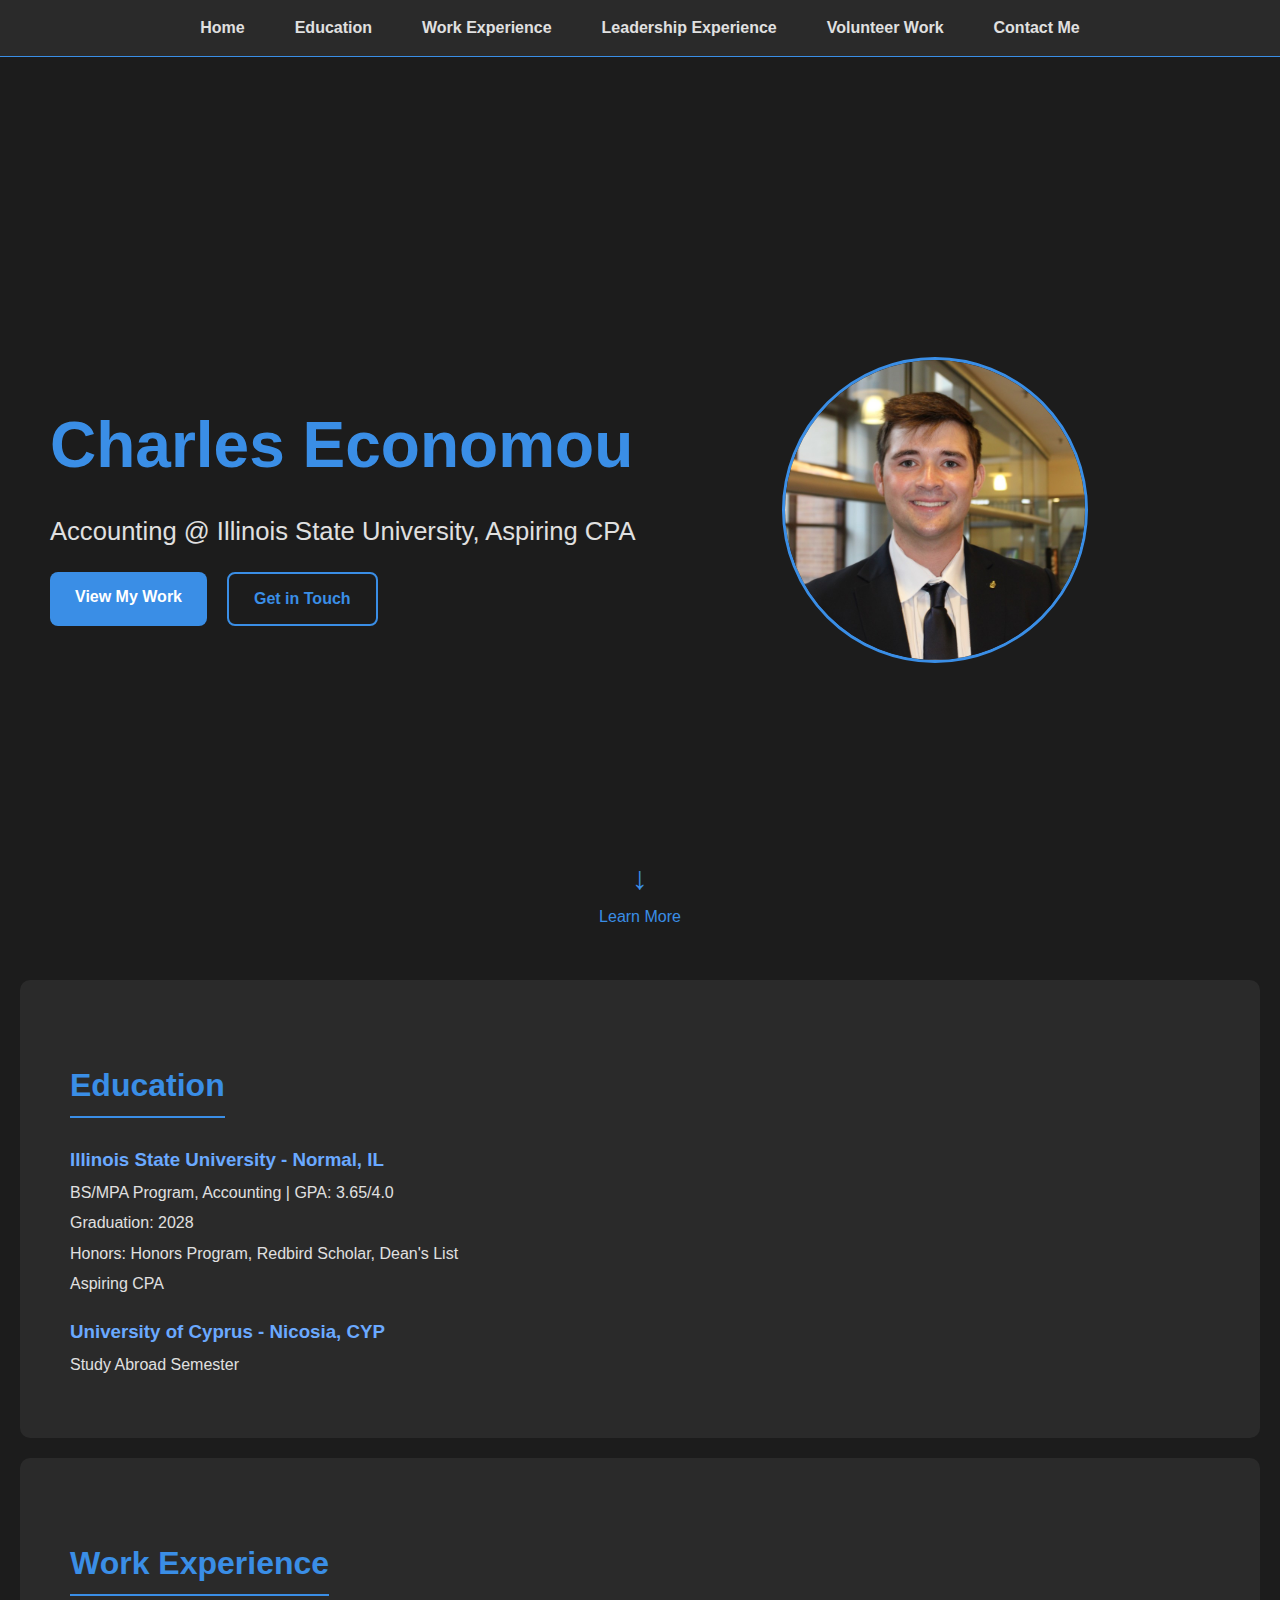
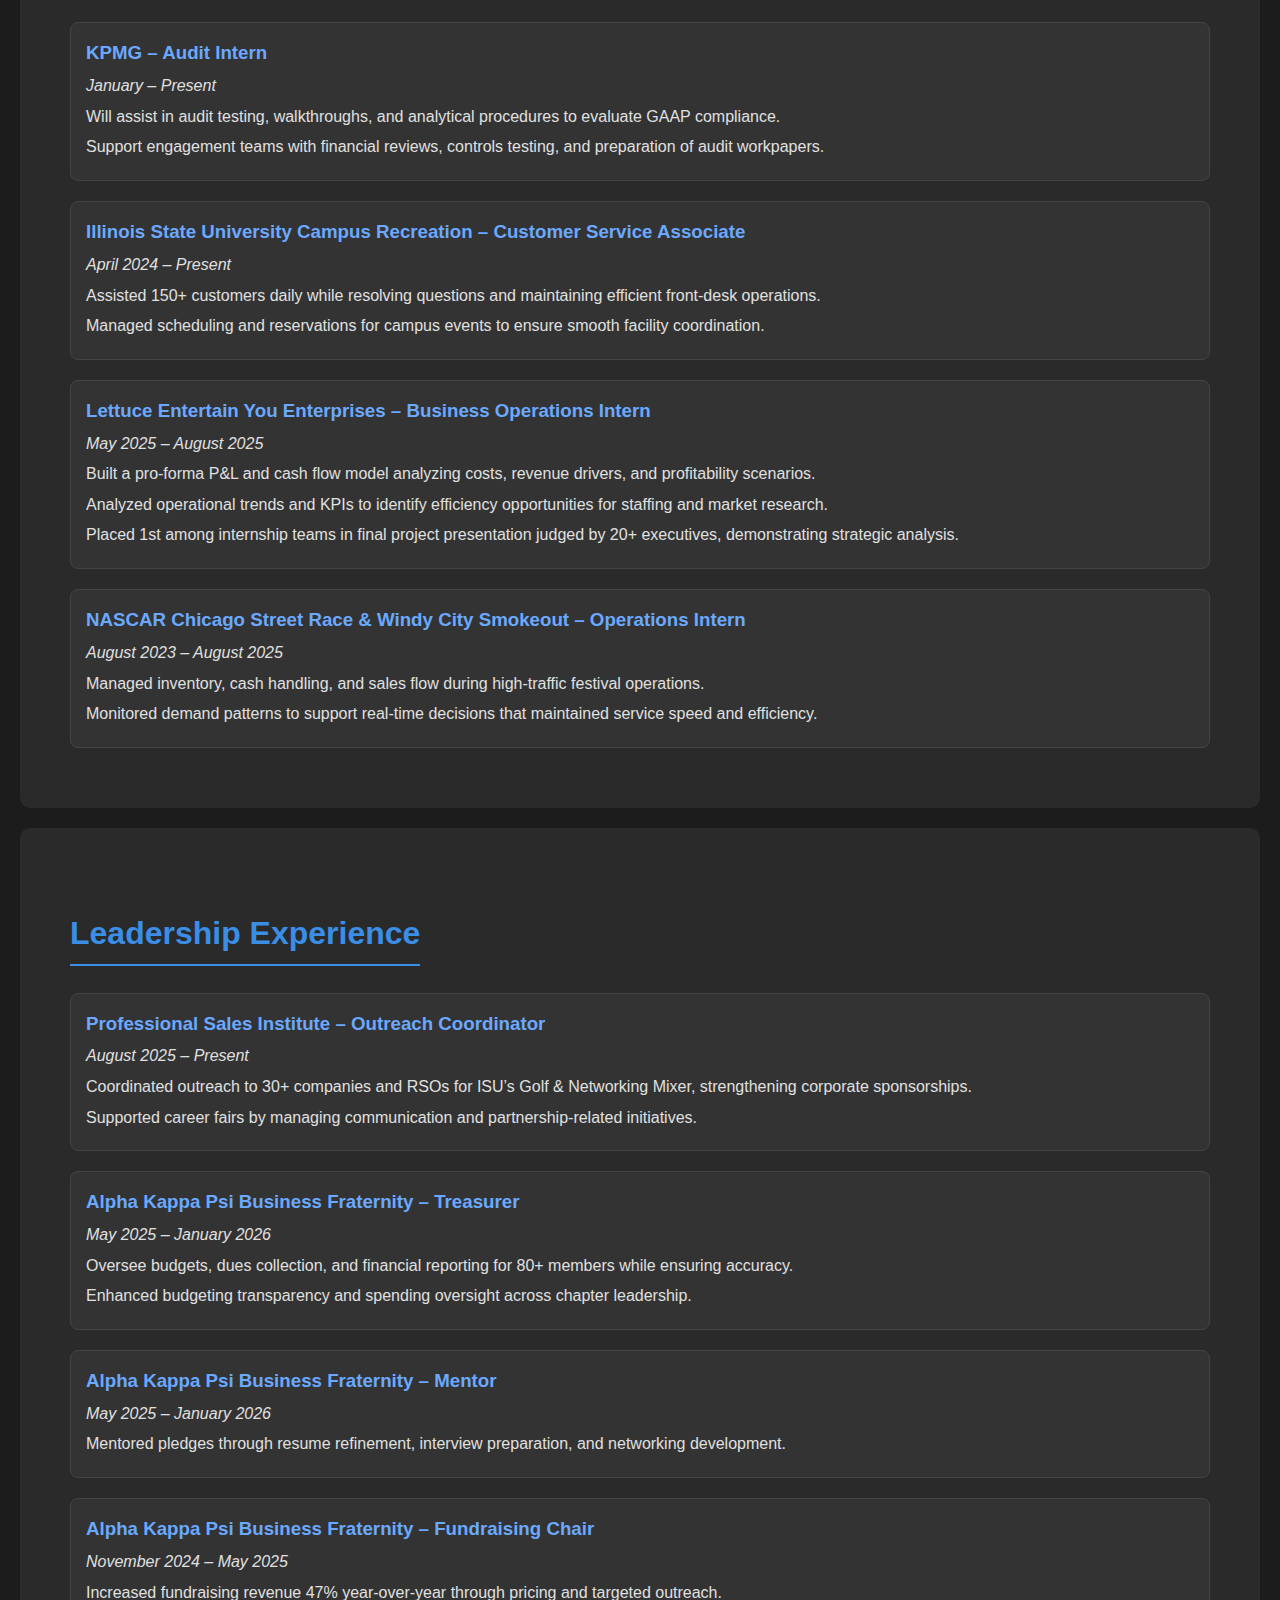
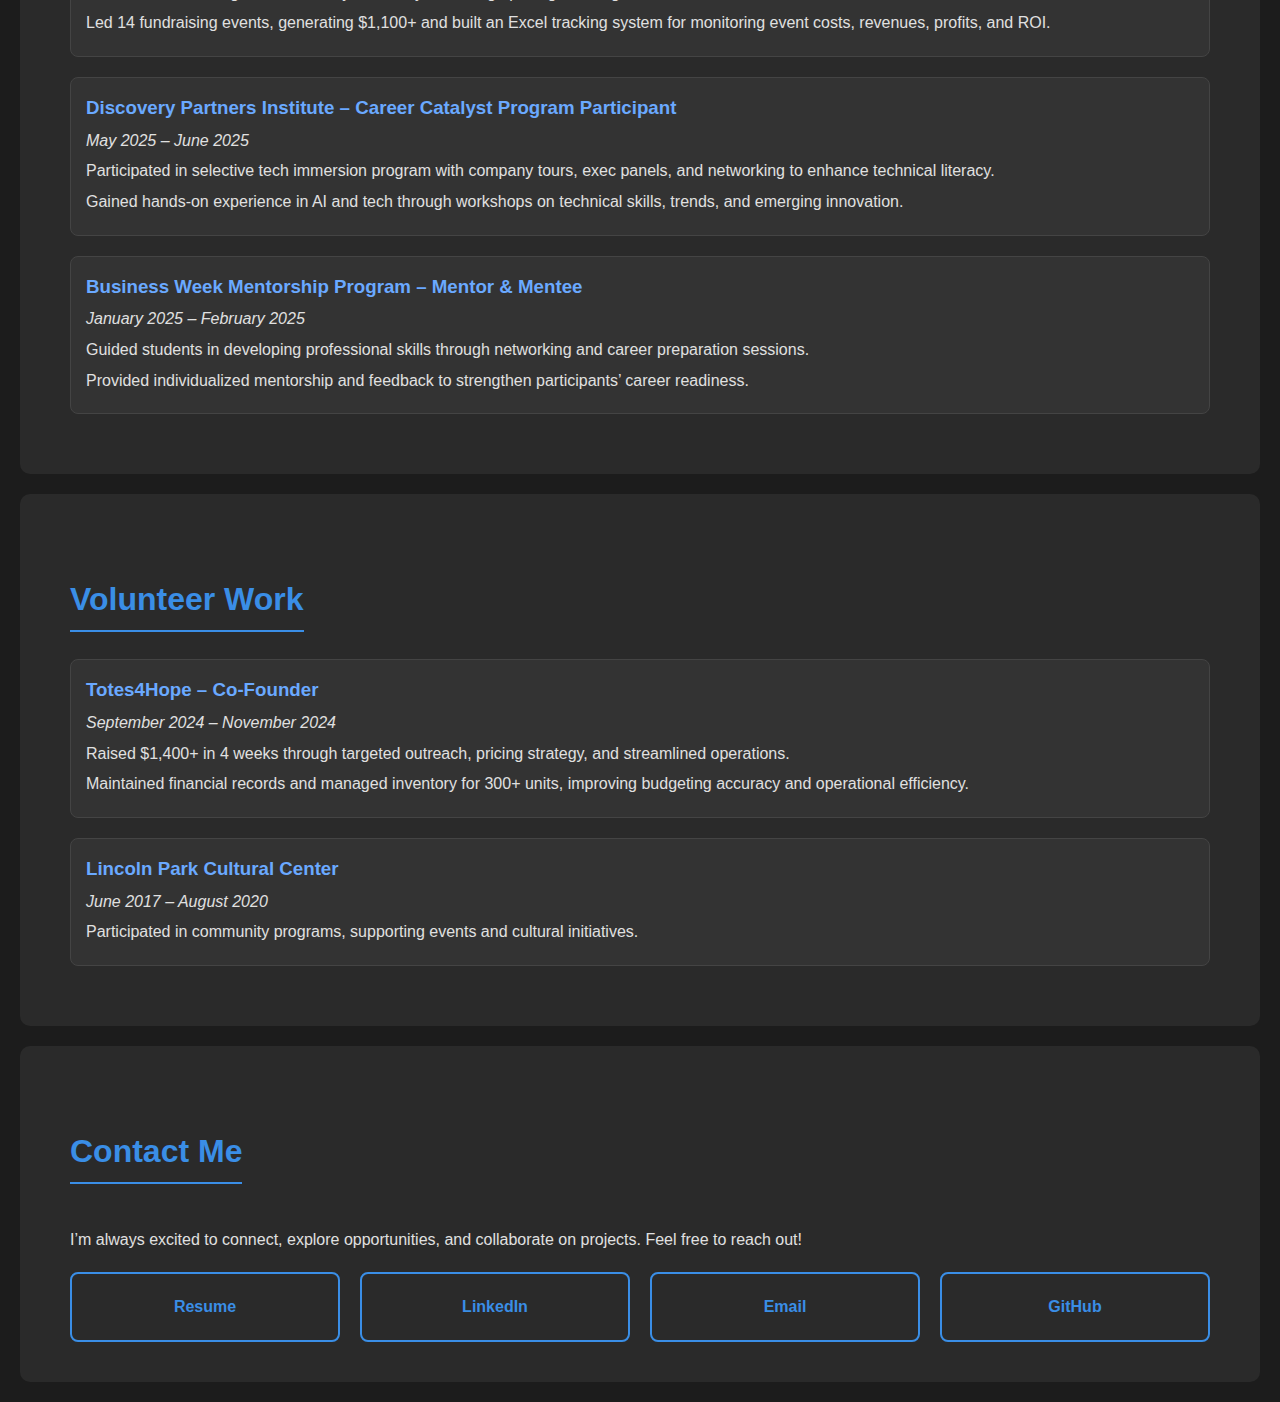
<file: Index.html>
<!DOCTYPE html>
<html lang="en">
<head>
    <meta charset="UTF-8">
    <meta name="viewport" content="width=device-width, initial-scale=1.0">
    <title>Charles Economou's Portfolio</title>
    <style>
        /* === DARK THEME WITH BLUE ACCENTS === */
        body {
            font-family: Arial, sans-serif;
            margin: 0;
            padding: 0;
            line-height: 1.6;
            background-color: #1c1c1c;
            color: #e0e0e0;
        }

        /* === NAVIGATION BAR === */
        nav {
            position: fixed;
            top: 0;
            width: 100%;
            background-color: #2a2a2a;
            z-index: 1000;
            border-bottom: 1px solid #3a8ee6;
        }

        .nav-container {
            display: flex;
            justify-content: center;
            gap: 50px;
            padding: 15px 0;
        }

        nav a {
            color: #e0e0e0;
            text-decoration: none;
            font-weight: bold;
            font-size: 1em;
            transition: color 0.3s;
        }

        nav a:hover {
            color: #3a8ee6;
        }

        /* === HERO SECTION === */
        .hero {
            display: flex;
            flex-direction: row;
            align-items: center;
            justify-content: center;
            height: 100vh;
            padding: 0 50px;
            text-align: left;
            margin-top: 60px;
            position: relative;
        }

        .hero .text {
            flex: 1;
        }

        .hero .text h1 {
            margin: 0;
            font-size: 4em;
            color: #3a8ee6;
        }

        .hero .text p {
            margin: 15px 0 0 0;
            font-size: 1.6em;
            color: #e0e0e0;
        }

        /* === HERO BUTTONS === */
        .hero-buttons {
            margin-top: 20px;
            display: flex;
            gap: 20px;
        }

        /* View My Work filled blue */
        .hero-btn.work {
            text-decoration: none;
            color: #fff;
            background-color: #3a8ee6;
            padding: 12px 25px;
            border-radius: 8px;
            font-weight: bold;
            transition: background-color 0.3s, transform 0.2s;
        }

        .hero-btn.work:hover {
            background-color: #6aa9ff;
            transform: translateY(-3px);
        }

        /* Get in Touch outlined blue style */
        .hero-btn.contact {
            text-decoration: none;
            color: #3a8ee6;
            background-color: transparent;
            border: 2px solid #3a8ee6;
            padding: 12px 25px;
            border-radius: 8px;
            font-weight: bold;
            transition: background-color 0.3s, color 0.3s, transform 0.2s;
        }

        .hero-btn.contact:hover {
            background-color: #3a8ee6;
            color: #fff;
            transform: translateY(-3px);
        }

        .hero .photo {
            flex: 1;
            display: flex;
            justify-content: center;
        }

        .hero .photo img {
            width: 300px;
            height: 300px;
            border-radius: 50%;
            object-fit: cover;
            border: 3px solid #3a8ee6;
        }

        /* === LEARN MORE ARROW === */
        .learn-more {
            position: absolute;
            bottom: 30px;
            left: 50%;
            transform: translateX(-50%);
            text-align: center;
            font-size: 1em;
            color: #3a8ee6;
            cursor: pointer;
            animation: bounce 2s infinite;
        }

        .learn-more span {
            display: block;
            font-size: 2em;
        }

        @keyframes bounce {
            0%, 20%, 50%, 80%, 100% { transform: translateX(-50%) translateY(0); }
            40% { transform: translateX(-50%) translateY(-10px); }
            60% { transform: translateX(-50%) translateY(-5px); }
        }

        /* === SECTION STYLING === */
        section {
            padding: 80px 50px 40px 50px;
            background-color: #2a2a2a;
            margin: 20px;
            border-radius: 10px;
        }

        section h2 {
            margin-top: 0;
            font-size: 2em;
            color: #3a8ee6;
            border-bottom: 2px solid #3a8ee6;
            display: inline-block;
            padding-bottom: 5px;
        }

        .education-item, .experience-box, .volunteer-box {
            margin-bottom: 20px;
        }

        .education-item h3, .experience-box h3, .volunteer-box h3 {
            margin: 0;
            color: #6aa9ff;
        }

        .education-item p, .experience-box p, .volunteer-box p {
            margin: 5px 0;
            color: #e0e0e0;
        }

        .experience-box, .volunteer-box {
            border: 1px solid #444;
            padding: 15px;
            border-radius: 8px;
            background-color: #333;
        }

        /* === CONTACT SECTION === */
        .contact-buttons {
            display: flex;
            flex-wrap: wrap;
            gap: 20px;
            margin-top: 20px;
        }

        .contact-box {
            flex: 1;
            min-width: 150px;
            text-align: center;
            padding: 20px;
            background-color: transparent;
            color: #3a8ee6;
            font-weight: bold;
            text-decoration: none;
            border: 2px solid #3a8ee6;
            border-radius: 8px;
            transition: background-color 0.3s, color 0.3s, transform 0.2s;
        }

        .contact-box:hover {
            background-color: #3a8ee6;
            color: #fff;
            transform: translateY(-5px);
        }

        /* Responsive adjustments */
        @media (max-width: 1000px) {
            .hero {
                flex-direction: column;
                text-align: center;
                height: auto;
            }
            .hero .photo {
                margin-top: 30px;
            }
        }
    </style>
</head>
<body>

    <!-- NAVIGATION -->
    <nav>
        <div class="nav-container">
            <a href="#home">Home</a>
            <a href="#education">Education</a>
            <a href="#work">Work Experience</a>
            <a href="#leadership">Leadership Experience</a>
            <a href="#volunteer">Volunteer Work</a>
            <a href="#contact">Contact Me</a>
        </div>
    </nav>

    <!-- HERO SECTION -->
    <div class="hero" id="home">
        <div class="text">
            <h1>Charles Economou</h1>
            <p>Accounting @ Illinois State University, Aspiring CPA</p>
            <div class="hero-buttons">
                <a href="#work" class="hero-btn work">View My Work</a>
                <a href="#contact" class="hero-btn contact">Get in Touch</a>
            </div>
        </div>
        <div class="photo">
            <img src="charlie.jpg" alt="Charles Economou">
        </div>
        <div class="learn-more">
            <span>↓</span>
            Learn More
        </div>
    </div>

    <!-- EDUCATION SECTION -->
    <section id="education">
        <h2>Education</h2>
        <div class="education-item">
            <h3>Illinois State University - Normal, IL</h3>
            <p>BS/MPA Program, Accounting | GPA: 3.65/4.0</p>
            <p>Graduation: 2028</p>
            <p>Honors: Honors Program, Redbird Scholar, Dean's List</p>
            <p>Aspiring CPA</p>
        </div>
        <div class="education-item">
            <h3>University of Cyprus - Nicosia, CYP</h3>
            <p>Study Abroad Semester</p>
        </div>
    </section>

    <!-- WORK EXPERIENCE SECTION -->
    <section id="work">
        <h2>Work Experience</h2>

        <div class="experience-box">
            <h3>KPMG – Audit Intern</h3>
            <p><em>January – Present</em></p>
            <p>Will assist in audit testing, walkthroughs, and analytical procedures to evaluate GAAP compliance.</p>
            <p>Support engagement teams with financial reviews, controls testing, and preparation of audit workpapers.</p>
        </div>

        <div class="experience-box">
            <h3>Illinois State University Campus Recreation – Customer Service Associate</h3>
            <p><em>April 2024 – Present</em></p>
            <p>Assisted 150+ customers daily while resolving questions and maintaining efficient front-desk operations.</p>
            <p>Managed scheduling and reservations for campus events to ensure smooth facility coordination.</p>
        </div>

        <div class="experience-box">
            <h3>Lettuce Entertain You Enterprises – Business Operations Intern</h3>
            <p><em>May 2025 – August 2025</em></p>
            <p>Built a pro-forma P&L and cash flow model analyzing costs, revenue drivers, and profitability scenarios.</p>
            <p>Analyzed operational trends and KPIs to identify efficiency opportunities for staffing and market research.</p>
            <p>Placed 1st among internship teams in final project presentation judged by 20+ executives, demonstrating strategic analysis.</p>
        </div>

        <div class="experience-box">
            <h3>NASCAR Chicago Street Race & Windy City Smokeout – Operations Intern</h3>
            <p><em>August 2023 – August 2025</em></p>
            <p>Managed inventory, cash handling, and sales flow during high-traffic festival operations.</p>
            <p>Monitored demand patterns to support real-time decisions that maintained service speed and efficiency.</p>
        </div>
    </section>

    <!-- LEADERSHIP EXPERIENCE SECTION -->
    <section id="leadership">
        <h2>Leadership Experience</h2>

        <div class="experience-box">
            <h3>Professional Sales Institute – Outreach Coordinator</h3>
            <p><em>August 2025 – Present</em></p>
            <p>Coordinated outreach to 30+ companies and RSOs for ISU’s Golf & Networking Mixer, strengthening corporate sponsorships.</p>
            <p>Supported career fairs by managing communication and partnership-related initiatives.</p>
        </div>

        <div class="experience-box">
            <h3>Alpha Kappa Psi Business Fraternity – Treasurer</h3>
            <p><em>May 2025 – January 2026</em></p>
            <p>Oversee budgets, dues collection, and financial reporting for 80+ members while ensuring accuracy.</p>
            <p>Enhanced budgeting transparency and spending oversight across chapter leadership.</p>
        </div>

        <div class="experience-box">
            <h3>Alpha Kappa Psi Business Fraternity – Mentor</h3>
            <p><em>May 2025 – January 2026</em></p>
            <p>Mentored pledges through resume refinement, interview preparation, and networking development.</p>
        </div>

        <div class="experience-box">
            <h3>Alpha Kappa Psi Business Fraternity – Fundraising Chair</h3>
            <p><em>November 2024 – May 2025</em></p>
            <p>Increased fundraising revenue 47% year-over-year through pricing and targeted outreach.</p>
            <p>Led 14 fundraising events, generating $1,100+ and built an Excel tracking system for monitoring event costs, revenues, profits, and ROI.</p>
        </div>

        <div class="experience-box">
            <h3>Discovery Partners Institute – Career Catalyst Program Participant</h3>
            <p><em>May 2025 – June 2025</em></p>
            <p>Participated in selective tech immersion program with company tours, exec panels, and networking to enhance technical literacy.</p>
            <p>Gained hands-on experience in AI and tech through workshops on technical skills, trends, and emerging innovation.</p>
        </div>

        <div class="experience-box">
            <h3>Business Week Mentorship Program – Mentor & Mentee</h3>
            <p><em>January 2025 – February 2025</em></p>
            <p>Guided students in developing professional skills through networking and career preparation sessions.</p>
            <p>Provided individualized mentorship and feedback to strengthen participants’ career readiness.</p>
        </div>
    </section>

    <!-- VOLUNTEER SECTION -->
    <section id="volunteer">
        <h2>Volunteer Work</h2>

        <div class="volunteer-box">
            <h3>Totes4Hope – Co-Founder</h3>
            <p><em>September 2024 – November 2024</em></p>
            <p>Raised $1,400+ in 4 weeks through targeted outreach, pricing strategy, and streamlined operations.</p>
            <p>Maintained financial records and managed inventory for 300+ units, improving budgeting accuracy and operational efficiency.</p>
        </div>

        <div class="volunteer-box">
            <h3>Lincoln Park Cultural Center</h3>
            <p><em>June 2017 – August 2020</em></p>
            <p>Participated in community programs, supporting events and cultural initiatives.</p>
        </div>
    </section>

    <!-- CONTACT ME SECTION -->
    <section id="contact">
        <h2>Contact Me</h2>
        <p>I’m always excited to connect, explore opportunities, and collaborate on projects. Feel free to reach out!</p>
        <div class="contact-buttons">
            <a href="Charles_Economou_Resume.pdf" target="_blank" class="contact-box">Resume</a>
            <a href="https://www.linkedin.com/in/charles-economou" target="_blank" class="contact-box">LinkedIn</a>
            <a href="mailto:charlie.economou@gmail.com" class="contact-box">Email</a>
            <a href="https://github.com/charlieeconomou" target="_blank" class="contact-box">GitHub</a>
        </div>
    </section>

</body>
</html>
</file>
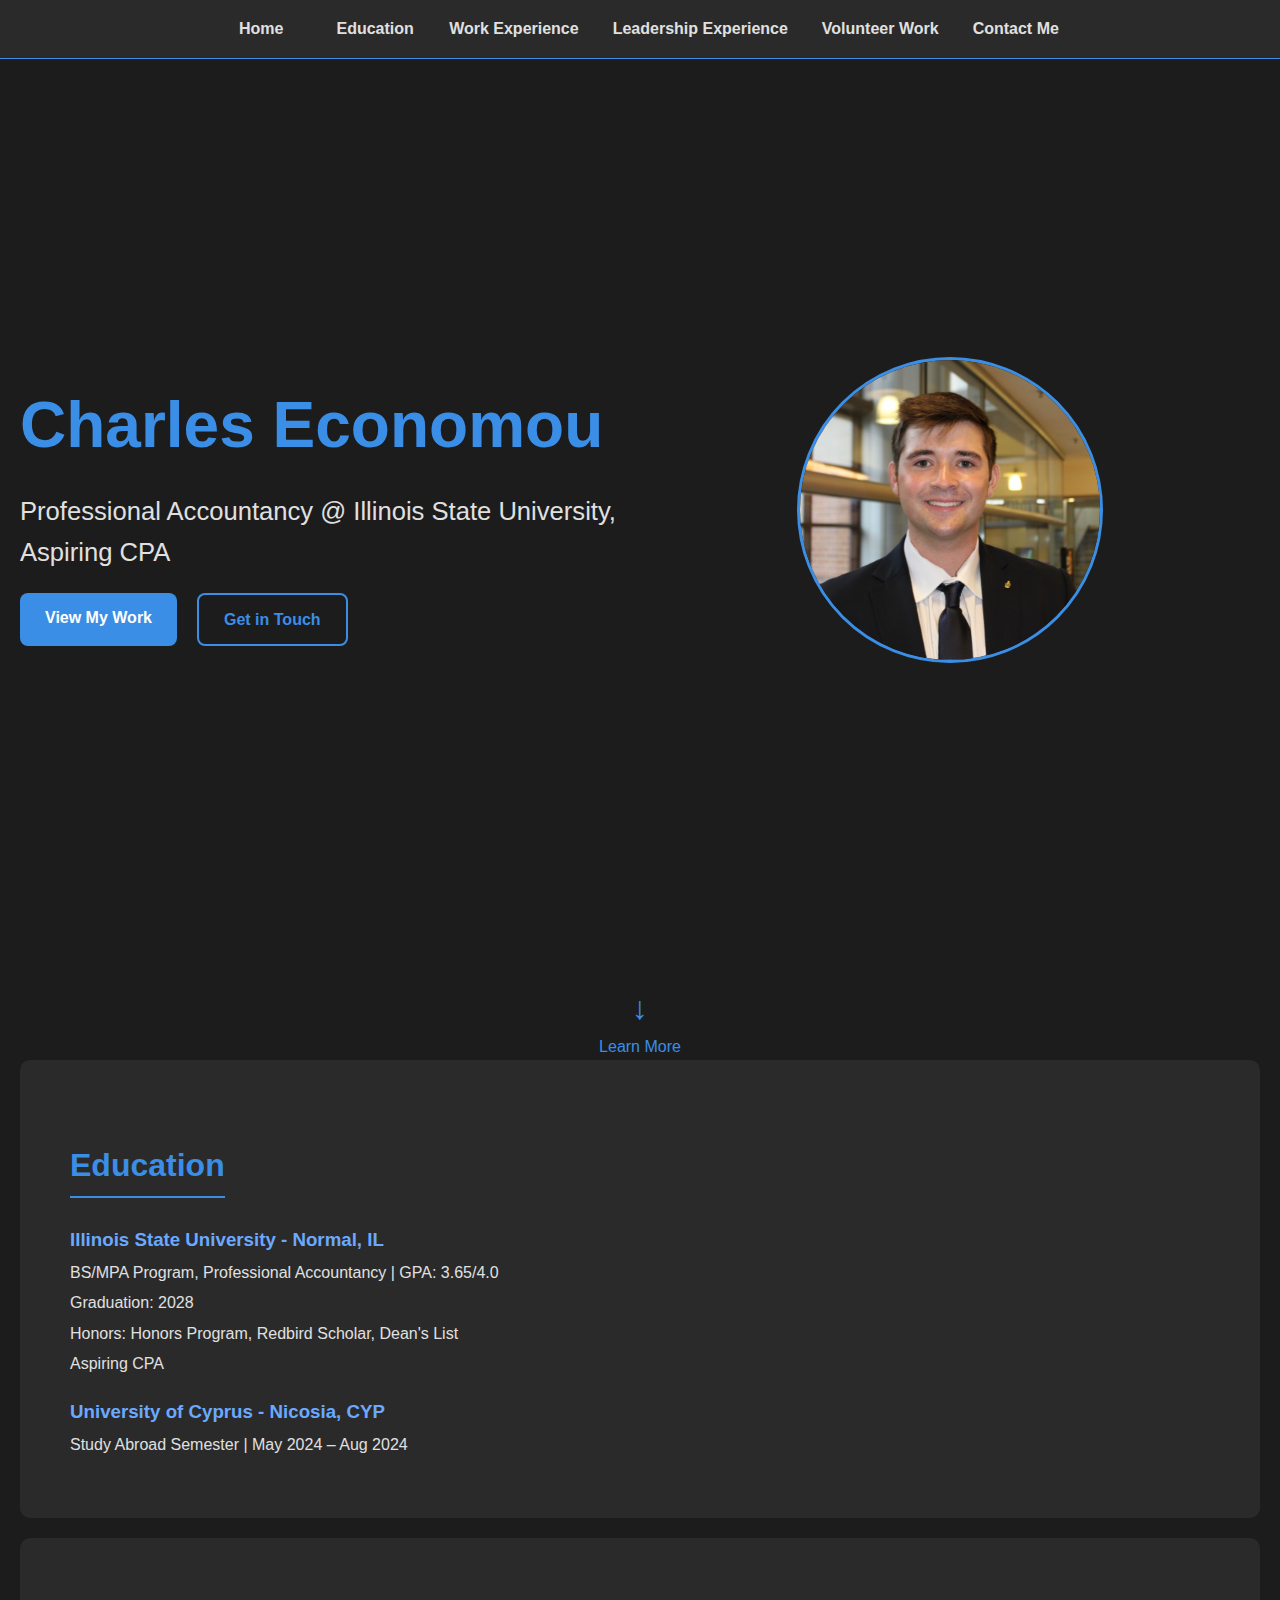
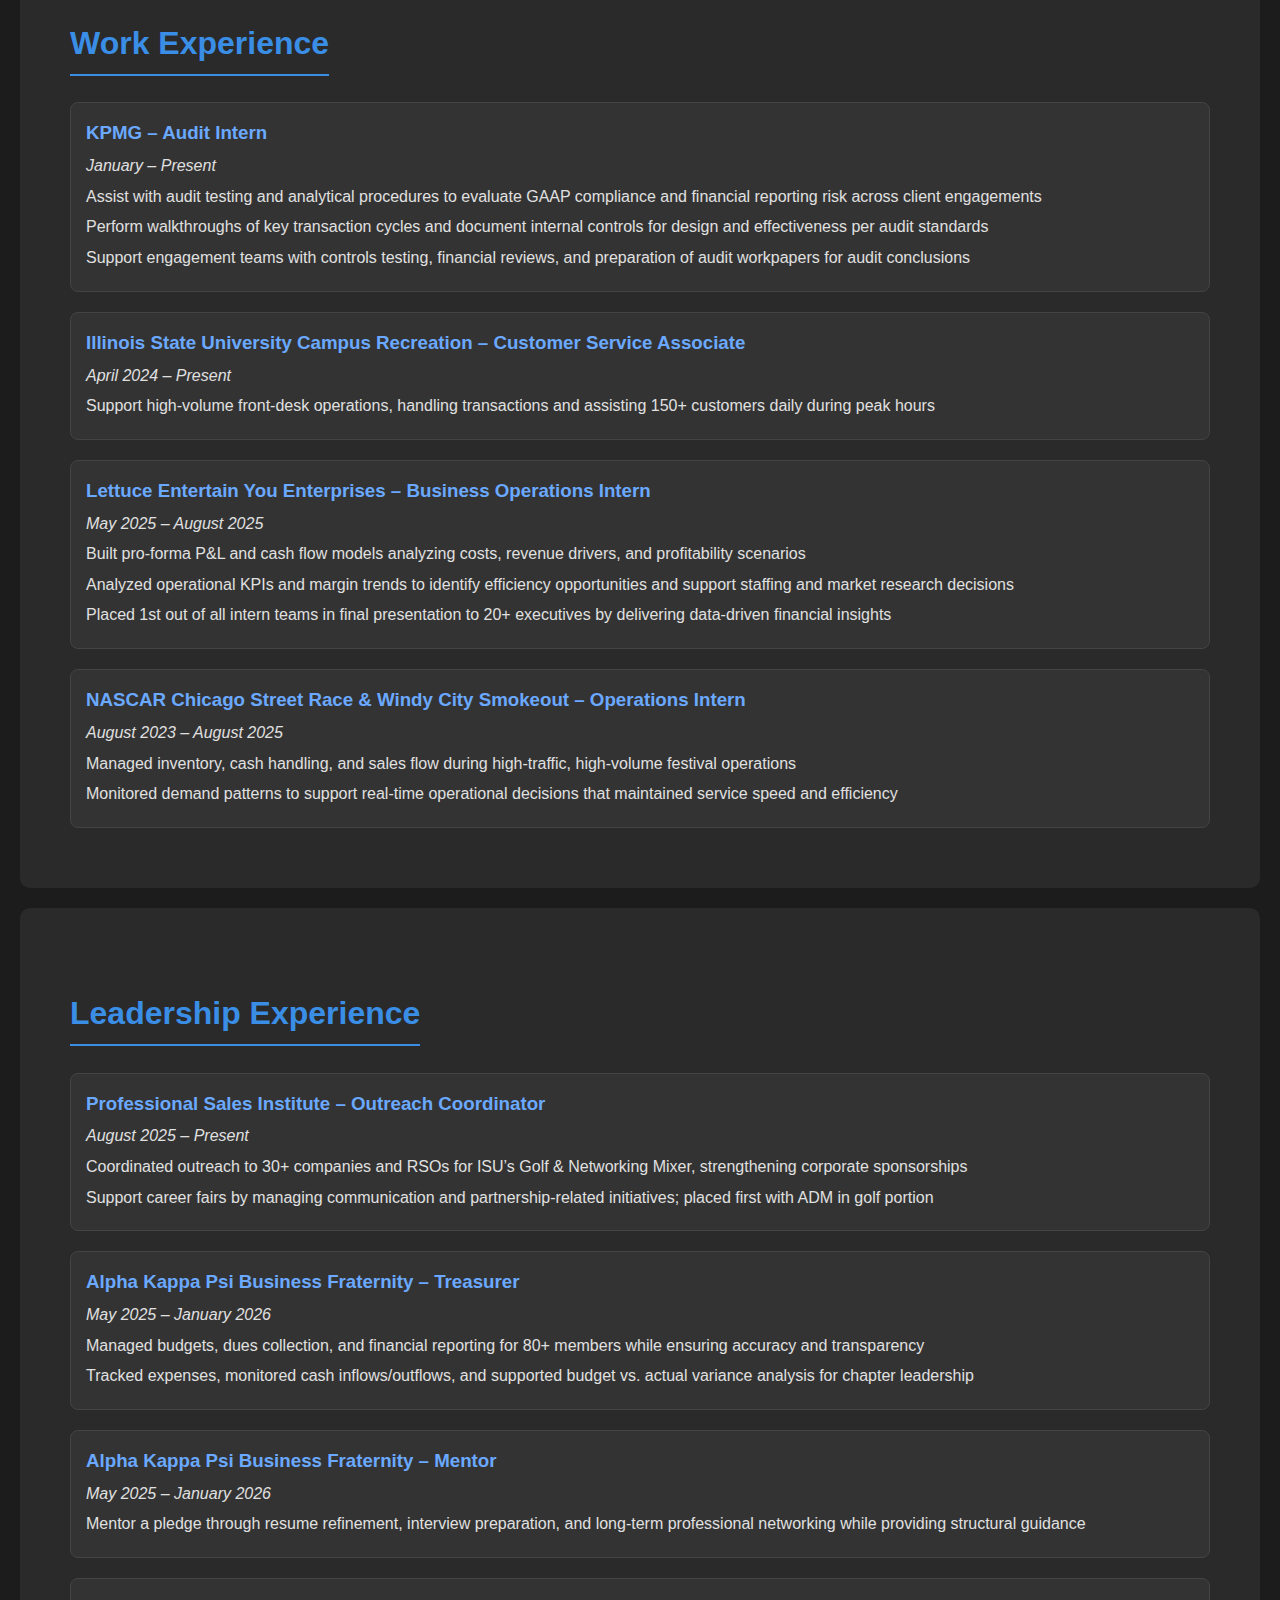
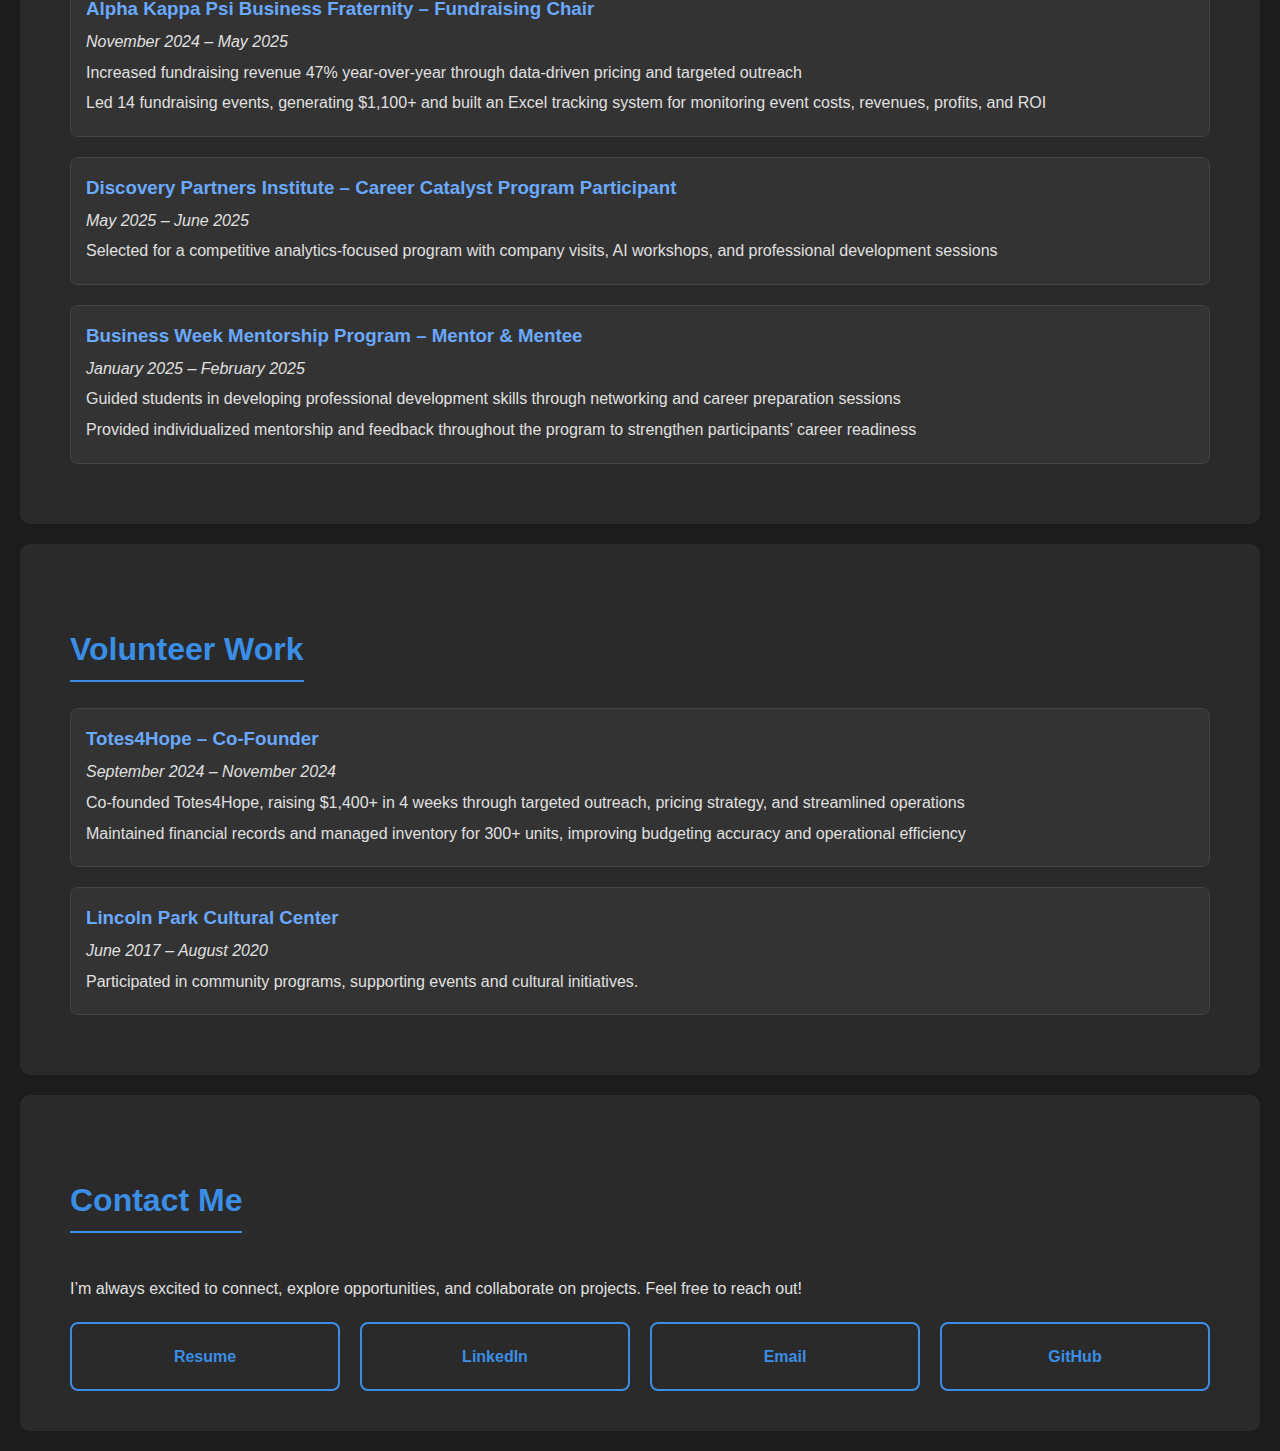
<file: index.html>
<!DOCTYPE html>
<html lang="en">
<head>
    <meta charset="UTF-8">
    <meta name="viewport" content="width=device-width, initial-scale=1.0">
    <title>Charles Economou's Portfolio</title>
    <style>
        /* === DARK THEME WITH BLUE ACCENTS === */
        body {
            font-family: Arial, sans-serif;
            margin: 0;
            padding: 0;
            line-height: 1.6;
            background-color: #1c1c1c;
            color: #e0e0e0;
        }

        /* === NAVIGATION BAR === */
        nav {
            position: fixed;
            top: 0;
            width: 100%;
            background-color: #2a2a2a;
            z-index: 1000;
            border-bottom: 1px solid #3a8ee6;
            padding: 8px 0;
        }

        .nav-container {
            display: flex;
            justify-content: center;
            gap: 10px;
            flex-wrap: wrap;
        }

        nav a {
            color: #e0e0e0;
            text-decoration: none;
            font-weight: bold;
            font-size: 1em;
            transition: color 0.3s;
            padding: 8px 12px;
            text-align: center;
            min-width: 80px;
        }

        nav a:hover {
            color: #3a8ee6;
        }

        /* === HERO SECTION === */
        .hero {
            display: flex;
            flex-direction: row;
            align-items: center;
            justify-content: center;
            height: 100vh;
            padding: 0 20px 80px 20px;
            text-align: left;
            margin-top: 60px;
            position: relative;
        }

        .hero .text {
            flex: 1;
        }

        .hero .text h1 {
            margin: 0;
            font-size: 4em;
            color: #3a8ee6;
        }

        .hero .text p {
            margin: 15px 0 0 0;
            font-size: 1.6em;
            color: #e0e0e0;
        }

        .hero-buttons {
            margin-top: 20px;
            display: flex;
            gap: 20px;
            flex-wrap: wrap;
        }

        .hero-btn.work {
            text-decoration: none;
            color: #fff;
            background-color: #3a8ee6;
            padding: 12px 25px;
            border-radius: 8px;
            font-weight: bold;
            transition: background-color 0.3s, transform 0.2s;
        }

        .hero-btn.work:hover {
            background-color: #6aa9ff;
            transform: translateY(-3px);
        }

        .hero-btn.contact {
            text-decoration: none;
            color: #3a8ee6;
            background-color: transparent;
            border: 2px solid #3a8ee6;
            padding: 12px 25px;
            border-radius: 8px;
            font-weight: bold;
            transition: background-color 0.3s, color 0.3s, transform 0.2s;
        }

        .hero-btn.contact:hover {
            background-color: #3a8ee6;
            color: #fff;
            transform: translateY(-3px);
        }

        .hero .photo {
            flex: 1;
            display: flex;
            justify-content: center;
        }

        .hero .photo img {
            width: 300px;
            height: 300px;
            border-radius: 50%;
            object-fit: cover;
            border: 3px solid #3a8ee6;
        }

        /* === LEARN MORE ARROW === */
        .learn-more {
            position: absolute;
            bottom: -20px;
            left: 50%;
            transform: translateX(-50%);
            text-align: center;
            font-size: 1em;
            color: #3a8ee6;
            cursor: pointer;
            animation: bounce 2s infinite;
        }

        .learn-more span {
            display: block;
            font-size: 2em;
        }

        @keyframes bounce {
            0%, 20%, 50%, 80%, 100% { transform: translateX(-50%) translateY(0); }
            40% { transform: translateX(-50%) translateY(-10px); }
            60% { transform: translateX(-50%) translateY(-5px); }
        }

        /* === SECTION STYLING === */
        section {
            padding: 80px 50px 40px 50px;
            background-color: #2a2a2a;
            margin: 20px;
            border-radius: 10px;
        }

        section h2 {
            margin-top: 0;
            font-size: 2em;
            color: #3a8ee6;
            border-bottom: 2px solid #3a8ee6;
            display: inline-block;
            padding-bottom: 5px;
        }

        .education-item, .experience-box, .volunteer-box {
            margin-bottom: 20px;
        }

        .education-item h3, .experience-box h3, .volunteer-box h3 {
            margin: 0;
            color: #6aa9ff;
        }

        .education-item p, .experience-box p, .volunteer-box p {
            margin: 5px 0;
            color: #e0e0e0;
        }

        .experience-box, .volunteer-box {
            border: 1px solid #444;
            padding: 15px;
            border-radius: 8px;
            background-color: #333;
        }

        /* === CONTACT SECTION === */
        .contact-buttons {
            display: flex;
            flex-wrap: wrap;
            gap: 20px;
            margin-top: 20px;
        }

        .contact-box {
            flex: 1;
            min-width: 150px;
            text-align: center;
            padding: 20px;
            background-color: transparent;
            color: #3a8ee6;
            font-weight: bold;
            text-decoration: none;
            border: 2px solid #3a8ee6;
            border-radius: 8px;
            transition: background-color 0.3s, color 0.3s, transform 0.2s;
        }

        .contact-box:hover {
            background-color: #3a8ee6;
            color: #fff;
            transform: translateY(-5px);
        }

        /* === MOBILE DROPDOWN BUTTON === */
        .dropbtn {
            display: none;
            background-color: #2a2a2a;
            color: #e0e0e0;
            padding: 10px 20px;
            font-size: 1em;
            border: none;
            cursor: pointer;
            width: 100%;
            text-align: left;
        }

        .dropbtn:hover {
            color: #3a8ee6;
        }

        .dropdown-content {
            display: none;
            flex-direction: column;
            width: 100%;
            background-color: #2a2a2a;
            border-top: 1px solid #3a8ee6;
            position: relative;
            z-index: 999;
        }

        .dropdown-content a {
            padding: 12px 20px;
            border-bottom: 1px solid #444;
            text-align: left;
        }

        .dropdown-content a:hover {
            background-color: #3a8ee6;
            color: #fff;
        }

        .dropdown-content.show {
            display: flex;
        }

        /* === RESPONSIVE HERO AND NAV === */
        @media (max-width: 1000px) {
            .nav-container {
                display: none; /* hide normal nav links on phones */
                flex-direction: column;
                width: 100%;
            }
            .dropbtn {
                display: block;
            }
            .hero {
                flex-direction: column;
                text-align: center;
                height: auto;
                padding-bottom: 60px;
            }
            .hero .photo {
                margin-top: 30px;
            }
            .hero-buttons {
                justify-content: center;
            }
            .learn-more {
                bottom: -10px;
            }
        }

        @media (max-width: 600px) {
            .hero .text h1 {
                font-size: 2.5em;
            }
            .hero .text p {
                font-size: 1.2em;
            }
            .hero .photo img {
                width: 200px;
                height: 200px;
            }
            .learn-more {
                bottom: -5px;
            }
        }
    </style>
</head>
<body>

    <!-- NAVIGATION -->
    <nav>
        <button class="dropbtn" onclick="toggleDropdown()">☰ Menu</button>
        <div class="nav-container">
            <a href="#home">Home</a>
            <a href="#education">Education</a>
            <a href="#work">Work Experience</a>
            <a href="#leadership">Leadership Experience</a>
            <a href="#volunteer">Volunteer Work</a>
            <a href="#contact">Contact Me</a>
        </div>
        <div id="dropdown" class="dropdown-content">
            <a href="#home">Home</a>
            <a href="#education">Education</a>
            <a href="#work">Work Experience</a>
            <a href="#leadership">Leadership Experience</a>
            <a href="#volunteer">Volunteer Work</a>
            <a href="#contact">Contact Me</a>
        </div>
    </nav>

    <!-- HERO SECTION -->
    <div class="hero" id="home">
        <div class="text">
            <h1>Charles Economou</h1>
            <p>Professional Accountancy @ Illinois State University, Aspiring CPA</p>
            <div class="hero-buttons">
                <a href="#work" class="hero-btn work">View My Work</a>
                <a href="#contact" class="hero-btn contact">Get in Touch</a>
            </div>
        </div>
        <div class="photo">
            <img src="charlie.jpg" alt="Charles Economou">
        </div>
        <div class="learn-more">
            <span>↓</span>
            Learn More
        </div>
    </div>

    <!-- EDUCATION SECTION -->
    <section id="education">
        <h2>Education</h2>
        <div class="education-item">
            <h3>Illinois State University - Normal, IL</h3>
            <p>BS/MPA Program, Professional Accountancy | GPA: 3.65/4.0</p>
            <p>Graduation: 2028</p>
            <p>Honors: Honors Program, Redbird Scholar, Dean's List</p>
            <p>Aspiring CPA</p>
        </div>
        <div class="education-item">
            <h3>University of Cyprus - Nicosia, CYP</h3>
            <p>Study Abroad Semester | May 2024 – Aug 2024</p>
        </div>
    </section>

    <!-- WORK EXPERIENCE SECTION -->
    <section id="work">
        <h2>Work Experience</h2>
        <div class="experience-box">
            <h3>KPMG – Audit Intern</h3>
            <p><em>January – Present</em></p>
            <p>Assist with audit testing and analytical procedures to evaluate GAAP compliance and financial reporting risk across client engagements</p>
            <p>Perform walkthroughs of key transaction cycles and document internal controls for design and effectiveness per audit standards</p>
            <p>Support engagement teams with controls testing, financial reviews, and preparation of audit workpapers for audit conclusions</p>
        </div>
        <div class="experience-box">
            <h3>Illinois State University Campus Recreation – Customer Service Associate</h3>
            <p><em>April 2024 – Present</em></p>
            <p>Support high-volume front-desk operations, handling transactions and assisting 150+ customers daily during peak hours</p>
        </div>
        <div class="experience-box">
            <h3>Lettuce Entertain You Enterprises – Business Operations Intern</h3>
            <p><em>May 2025 – August 2025</em></p>
            <p>Built pro-forma P&L and cash flow models analyzing costs, revenue drivers, and profitability scenarios</p>
            <p>Analyzed operational KPIs and margin trends to identify efficiency opportunities and support staffing and market research decisions</p>
            <p>Placed 1st out of all intern teams in final presentation to 20+ executives by delivering data-driven financial insights</p>
        </div>
        <div class="experience-box">
            <h3>NASCAR Chicago Street Race & Windy City Smokeout – Operations Intern</h3>
            <p><em>August 2023 – August 2025</em></p>
            <p>Managed inventory, cash handling, and sales flow during high-traffic, high-volume festival operations</p>
            <p>Monitored demand patterns to support real-time operational decisions that maintained service speed and efficiency</p>
        </div>
    </section>

    <!-- LEADERSHIP EXPERIENCE SECTION -->
    <section id="leadership">
        <h2>Leadership Experience</h2>
        <div class="experience-box">
            <h3>Professional Sales Institute – Outreach Coordinator</h3>
            <p><em>August 2025 – Present</em></p>
            <p>Coordinated outreach to 30+ companies and RSOs for ISU’s Golf & Networking Mixer, strengthening corporate sponsorships</p>
            <p>Support career fairs by managing communication and partnership-related initiatives; placed first with ADM in golf portion</p>
        </div>
        <div class="experience-box">
            <h3>Alpha Kappa Psi Business Fraternity – Treasurer</h3>
            <p><em>May 2025 – January 2026</em></p>
            <p>Managed budgets, dues collection, and financial reporting for 80+ members while ensuring accuracy and transparency</p>
            <p>Tracked expenses, monitored cash inflows/outflows, and supported budget vs. actual variance analysis for chapter leadership</p>
        </div>
        <div class="experience-box">
            <h3>Alpha Kappa Psi Business Fraternity – Mentor</h3>
            <p><em>May 2025 – January 2026</em></p>
            <p>Mentor a pledge through resume refinement, interview preparation, and long-term professional networking while providing structural guidance</p>
        </div>
        <div class="experience-box">
            <h3>Alpha Kappa Psi Business Fraternity – Fundraising Chair</h3>
            <p><em>November 2024 – May 2025</em></p>
            <p>Increased fundraising revenue 47% year-over-year through data-driven pricing and targeted outreach</p>
            <p>Led 14 fundraising events, generating $1,100+ and built an Excel tracking system for monitoring event costs, revenues, profits, and ROI</p>
        </div>
        <div class="experience-box">
            <h3>Discovery Partners Institute – Career Catalyst Program Participant</h3>
            <p><em>May 2025 – June 2025</em></p>
            <p>Selected for a competitive analytics-focused program with company visits, AI workshops, and professional development sessions</p>
        </div>
        <div class="experience-box">
            <h3>Business Week Mentorship Program – Mentor & Mentee</h3>
            <p><em>January 2025 – February 2025</em></p>
            <p>Guided students in developing professional development skills through networking and career preparation sessions</p>
            <p>Provided individualized mentorship and feedback throughout the program to strengthen participants’ career readiness</p>
        </div>
    </section>

    <!-- VOLUNTEER SECTION -->
    <section id="volunteer">
        <h2>Volunteer Work</h2>
        <div class="volunteer-box">
            <h3>Totes4Hope – Co-Founder</h3>
            <p><em>September 2024 – November 2024</em></p>
            <p>Co-founded Totes4Hope, raising $1,400+ in 4 weeks through targeted outreach, pricing strategy, and streamlined operations</p>
            <p>Maintained financial records and managed inventory for 300+ units, improving budgeting accuracy and operational efficiency</p>
        </div>
        <div class="volunteer-box">
            <h3>Lincoln Park Cultural Center</h3>
            <p><em>June 2017 – August 2020</em></p>
            <p>Participated in community programs, supporting events and cultural initiatives.</p>
        </div>
    </section>

    <!-- CONTACT ME SECTION -->
    <section id="contact">
        <h2>Contact Me</h2>
        <p>I’m always excited to connect, explore opportunities, and collaborate on projects. Feel free to reach out!</p>
        <div class="contact-buttons">
            <a href="charles_economou_resume.pdf" target="_blank" class="contact-box">Resume</a>
            <a href="https://www.linkedin.com/in/charles-economou" target="_blank" class="contact-box">LinkedIn</a>
            <a href="mailto:charlie.economou@gmail.com" class="contact-box">Email</a>
            <a href="https://github.com/charlieeconomou" target="_blank" class="contact-box">GitHub</a>
        </div>
    </section>

    <script>
        function toggleDropdown() {
            var dropdown = document.getElementById("dropdown");
            dropdown.classList.toggle("show");
        }

        window.addEventListener('resize', function() {
            var dropdown = document.getElementById("dropdown");
            if (window.innerWidth > 1000) {
                dropdown.classList.remove("show");
            }
        });
    </script>

</body>
</html>
</file>
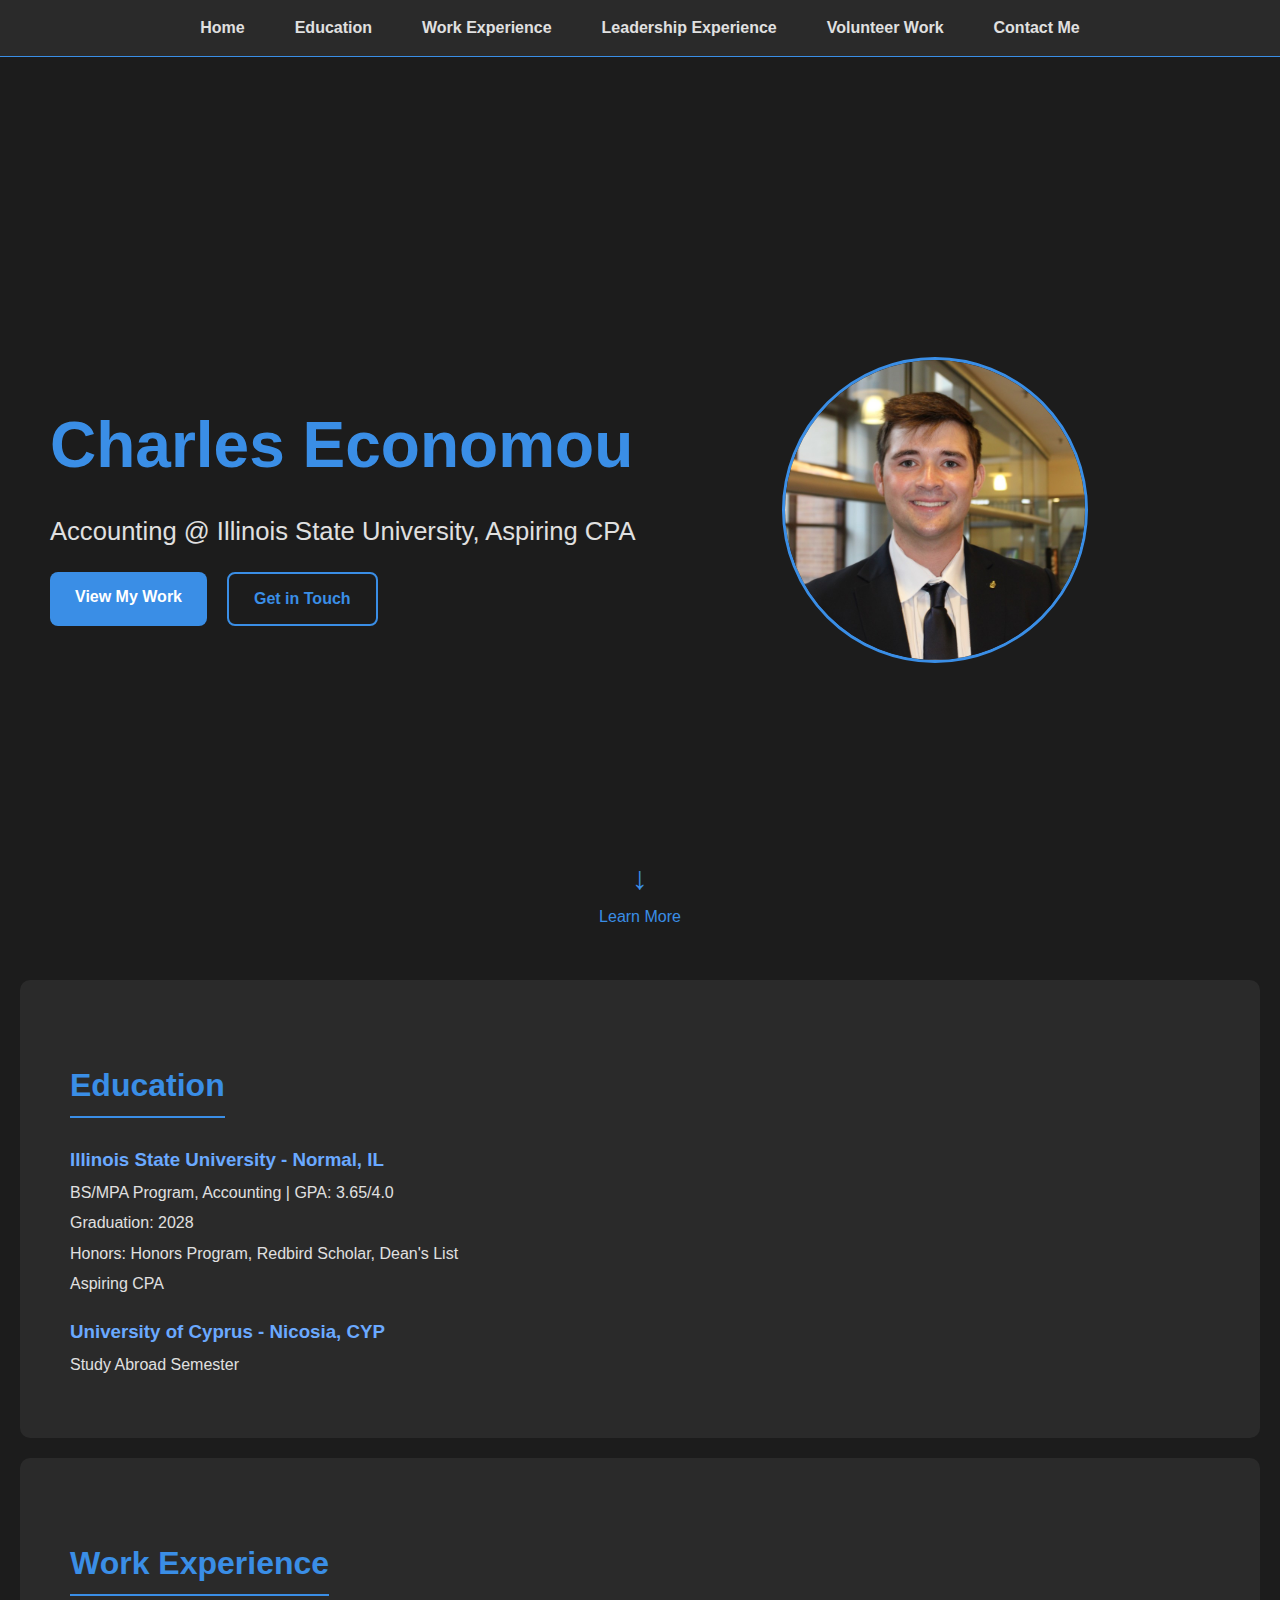
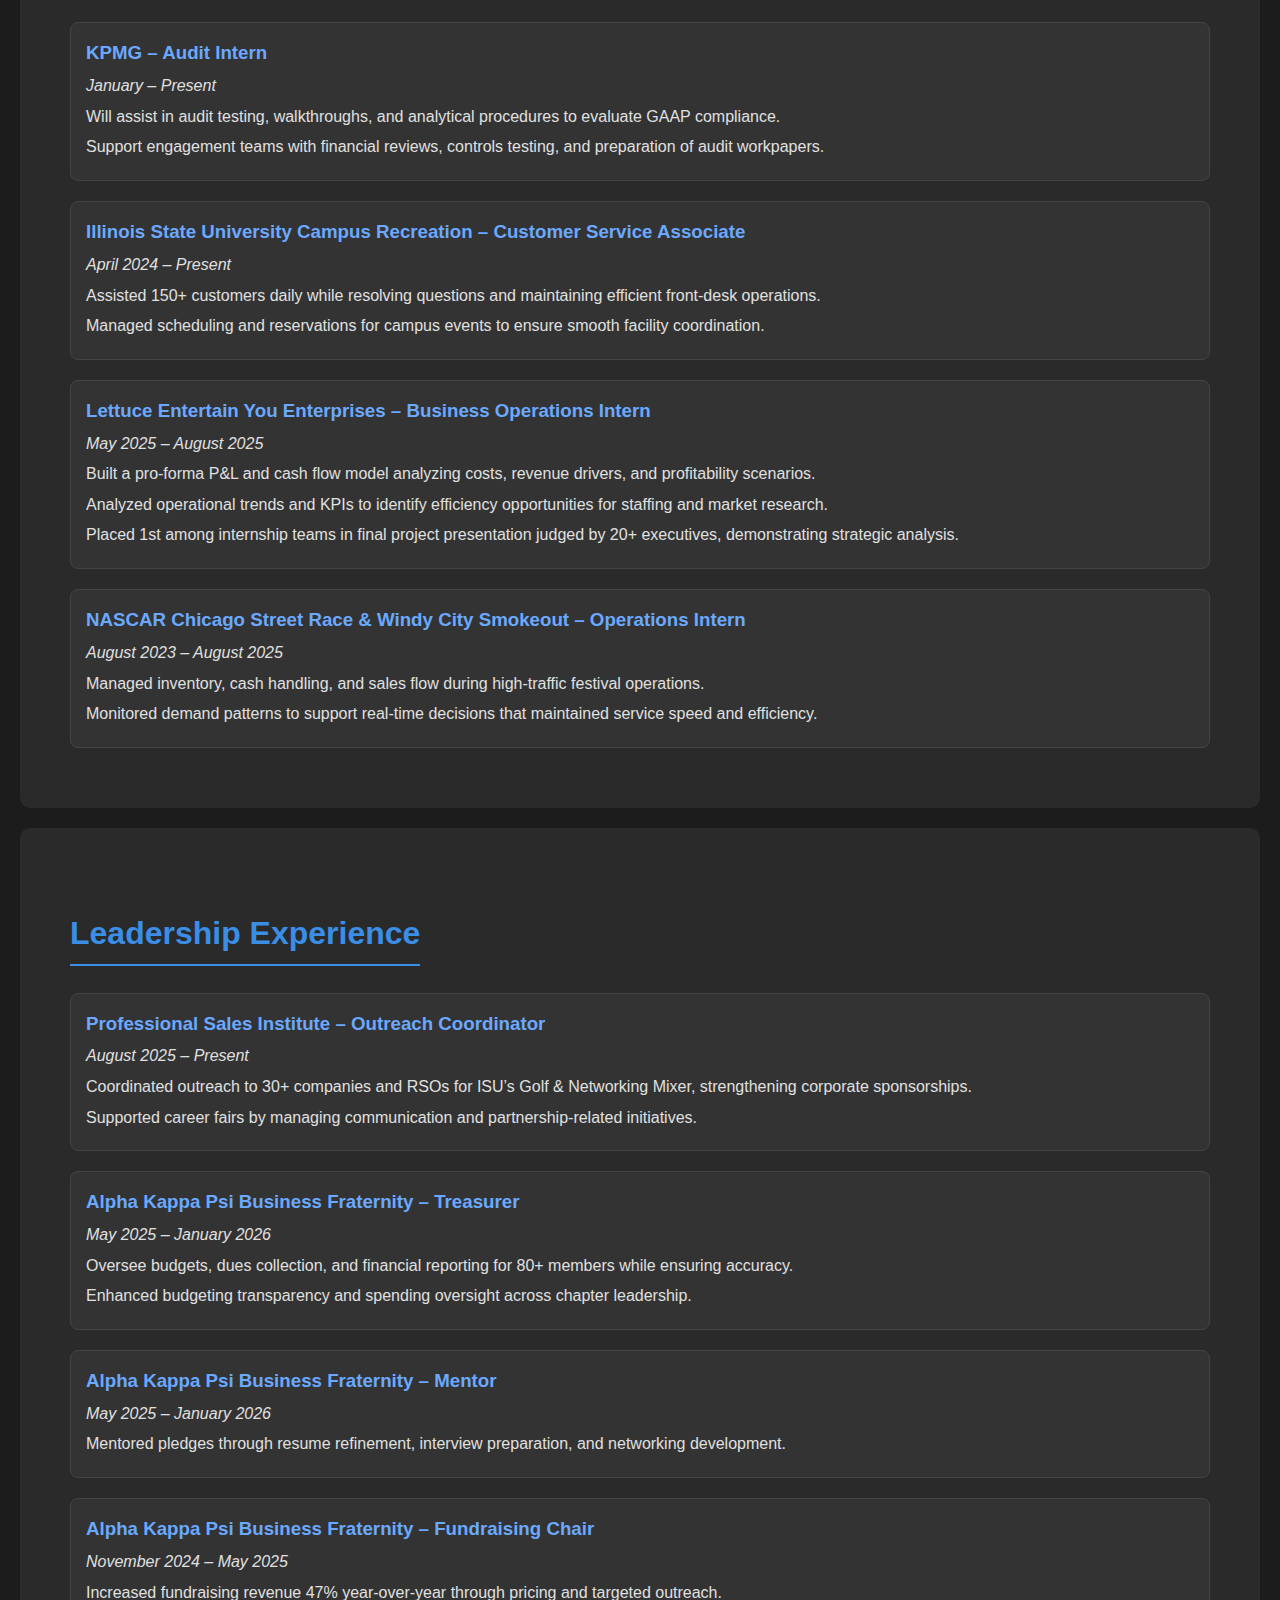
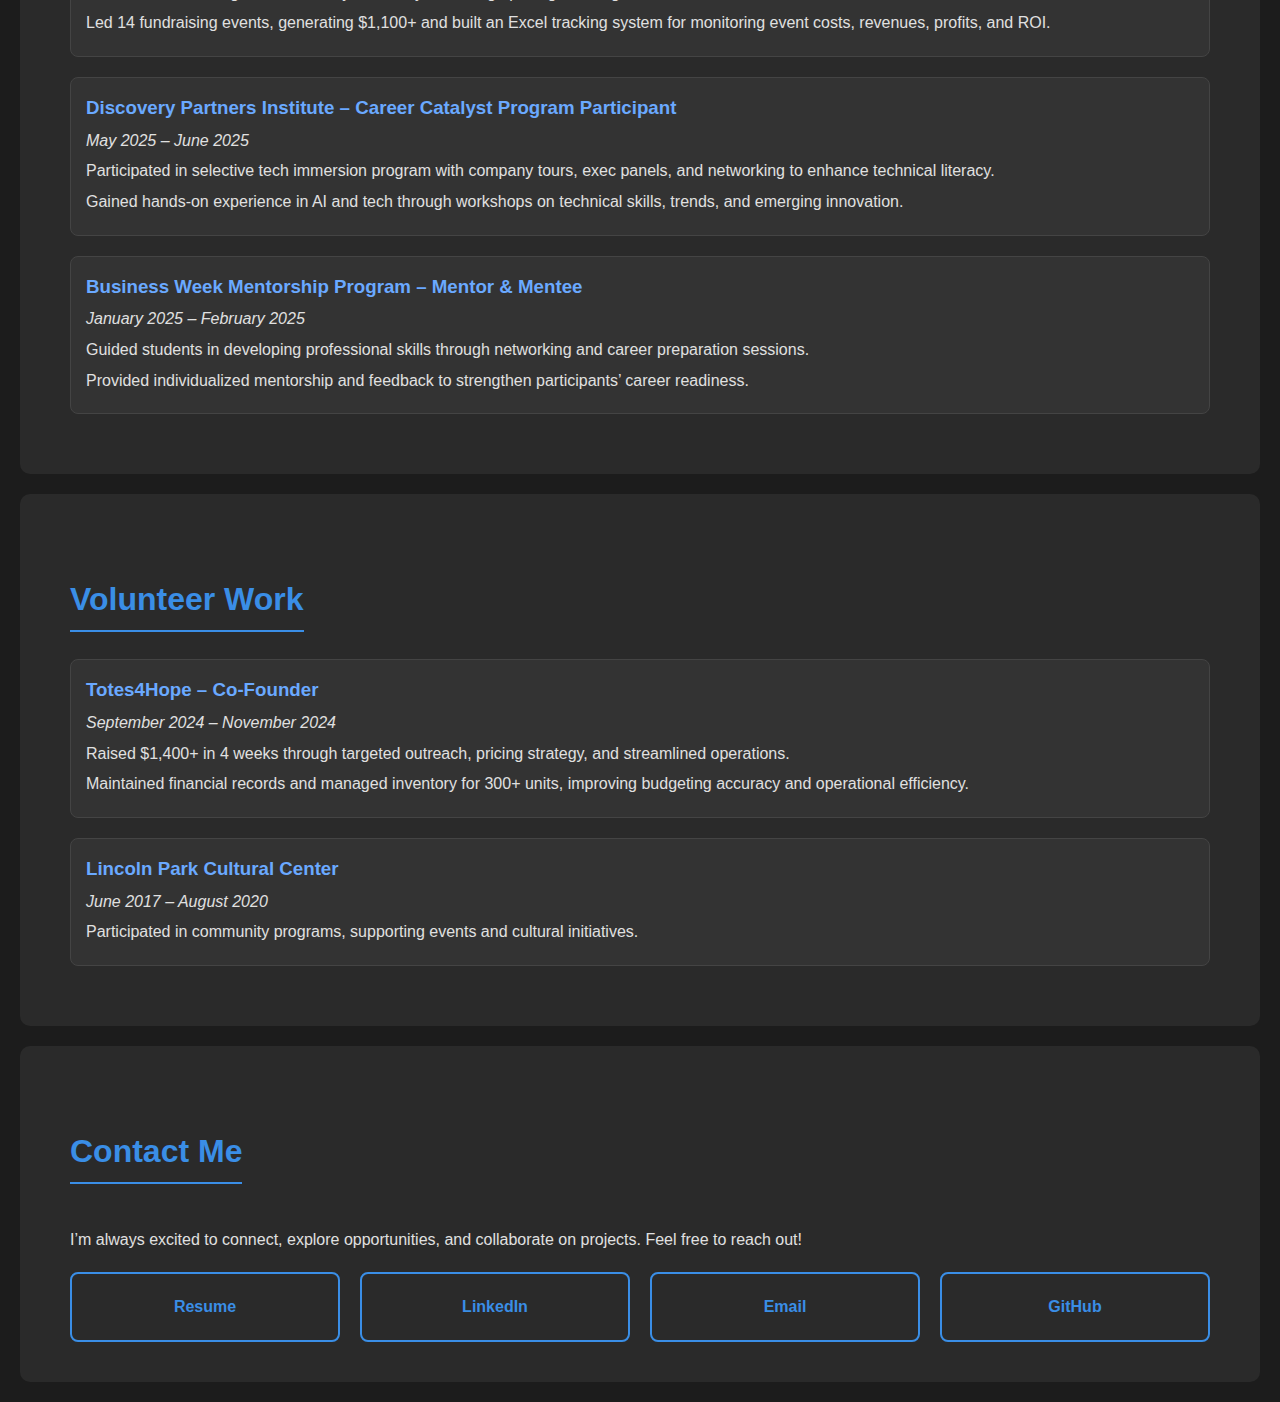
<file: portfolio.html>
<!DOCTYPE html>
<html lang="en">
<head>
    <meta charset="UTF-8">
    <meta name="viewport" content="width=device-width, initial-scale=1.0">
    <title>Charles Economou's Portfolio</title>
    <style>
        /* === DARK THEME WITH BLUE ACCENTS === */
        body {
            font-family: Arial, sans-serif;
            margin: 0;
            padding: 0;
            line-height: 1.6;
            background-color: #1c1c1c;
            color: #e0e0e0;
        }

        /* === NAVIGATION BAR === */
        nav {
            position: fixed;
            top: 0;
            width: 100%;
            background-color: #2a2a2a;
            z-index: 1000;
            border-bottom: 1px solid #3a8ee6;
        }

        .nav-container {
            display: flex;
            justify-content: center;
            gap: 50px;
            padding: 15px 0;
        }

        nav a {
            color: #e0e0e0;
            text-decoration: none;
            font-weight: bold;
            font-size: 1em;
            transition: color 0.3s;
        }

        nav a:hover {
            color: #3a8ee6;
        }

        /* === HERO SECTION === */
        .hero {
            display: flex;
            flex-direction: row;
            align-items: center;
            justify-content: center;
            height: 100vh;
            padding: 0 50px;
            text-align: left;
            margin-top: 60px;
            position: relative;
        }

        .hero .text {
            flex: 1;
        }

        .hero .text h1 {
            margin: 0;
            font-size: 4em;
            color: #3a8ee6;
        }

        .hero .text p {
            margin: 15px 0 0 0;
            font-size: 1.6em;
            color: #e0e0e0;
        }

        /* === HERO BUTTONS === */
        .hero-buttons {
            margin-top: 20px;
            display: flex;
            gap: 20px;
        }

        /* View My Work filled blue */
        .hero-btn.work {
            text-decoration: none;
            color: #fff;
            background-color: #3a8ee6;
            padding: 12px 25px;
            border-radius: 8px;
            font-weight: bold;
            transition: background-color 0.3s, transform 0.2s;
        }

        .hero-btn.work:hover {
            background-color: #6aa9ff;
            transform: translateY(-3px);
        }

        /* Get in Touch outlined blue style */
        .hero-btn.contact {
            text-decoration: none;
            color: #3a8ee6;
            background-color: transparent;
            border: 2px solid #3a8ee6;
            padding: 12px 25px;
            border-radius: 8px;
            font-weight: bold;
            transition: background-color 0.3s, color 0.3s, transform 0.2s;
        }

        .hero-btn.contact:hover {
            background-color: #3a8ee6;
            color: #fff;
            transform: translateY(-3px);
        }

        .hero .photo {
            flex: 1;
            display: flex;
            justify-content: center;
        }

        .hero .photo img {
            width: 300px;
            height: 300px;
            border-radius: 50%;
            object-fit: cover;
            border: 3px solid #3a8ee6;
        }

        /* === LEARN MORE ARROW === */
        .learn-more {
            position: absolute;
            bottom: 30px;
            left: 50%;
            transform: translateX(-50%);
            text-align: center;
            font-size: 1em;
            color: #3a8ee6;
            cursor: pointer;
            animation: bounce 2s infinite;
        }

        .learn-more span {
            display: block;
            font-size: 2em;
        }

        @keyframes bounce {
            0%, 20%, 50%, 80%, 100% { transform: translateX(-50%) translateY(0); }
            40% { transform: translateX(-50%) translateY(-10px); }
            60% { transform: translateX(-50%) translateY(-5px); }
        }

        /* === SECTION STYLING === */
        section {
            padding: 80px 50px 40px 50px;
            background-color: #2a2a2a;
            margin: 20px;
            border-radius: 10px;
        }

        section h2 {
            margin-top: 0;
            font-size: 2em;
            color: #3a8ee6;
            border-bottom: 2px solid #3a8ee6;
            display: inline-block;
            padding-bottom: 5px;
        }

        .education-item, .experience-box, .volunteer-box {
            margin-bottom: 20px;
        }

        .education-item h3, .experience-box h3, .volunteer-box h3 {
            margin: 0;
            color: #6aa9ff;
        }

        .education-item p, .experience-box p, .volunteer-box p {
            margin: 5px 0;
            color: #e0e0e0;
        }

        .experience-box, .volunteer-box {
            border: 1px solid #444;
            padding: 15px;
            border-radius: 8px;
            background-color: #333;
        }

        /* === CONTACT SECTION === */
        .contact-buttons {
            display: flex;
            flex-wrap: wrap;
            gap: 20px;
            margin-top: 20px;
        }

        .contact-box {
            flex: 1;
            min-width: 150px;
            text-align: center;
            padding: 20px;
            background-color: transparent;
            color: #3a8ee6;
            font-weight: bold;
            text-decoration: none;
            border: 2px solid #3a8ee6;
            border-radius: 8px;
            transition: background-color 0.3s, color 0.3s, transform 0.2s;
        }

        .contact-box:hover {
            background-color: #3a8ee6;
            color: #fff;
            transform: translateY(-5px);
        }

        /* Responsive adjustments */
        @media (max-width: 1000px) {
            .hero {
                flex-direction: column;
                text-align: center;
                height: auto;
            }
            .hero .photo {
                margin-top: 30px;
            }
        }
    </style>
</head>
<body>

    <!-- NAVIGATION -->
    <nav>
        <div class="nav-container">
            <a href="#home">Home</a>
            <a href="#education">Education</a>
            <a href="#work">Work Experience</a>
            <a href="#leadership">Leadership Experience</a>
            <a href="#volunteer">Volunteer Work</a>
            <a href="#contact">Contact Me</a>
        </div>
    </nav>

    <!-- HERO SECTION -->
    <div class="hero" id="home">
        <div class="text">
            <h1>Charles Economou</h1>
            <p>Accounting @ Illinois State University, Aspiring CPA</p>
            <div class="hero-buttons">
                <a href="#work" class="hero-btn work">View My Work</a>
                <a href="#contact" class="hero-btn contact">Get in Touch</a>
            </div>
        </div>
        <div class="photo">
            <img src="charlie.jpg" alt="Charles Economou">
        </div>
        <div class="learn-more">
            <span>↓</span>
            Learn More
        </div>
    </div>

    <!-- EDUCATION SECTION -->
    <section id="education">
        <h2>Education</h2>
        <div class="education-item">
            <h3>Illinois State University - Normal, IL</h3>
            <p>BS/MPA Program, Accounting | GPA: 3.65/4.0</p>
            <p>Graduation: 2028</p>
            <p>Honors: Honors Program, Redbird Scholar, Dean's List</p>
            <p>Aspiring CPA</p>
        </div>
        <div class="education-item">
            <h3>University of Cyprus - Nicosia, CYP</h3>
            <p>Study Abroad Semester</p>
        </div>
    </section>

    <!-- WORK EXPERIENCE SECTION -->
    <section id="work">
        <h2>Work Experience</h2>

        <div class="experience-box">
            <h3>KPMG – Audit Intern</h3>
            <p><em>January – Present</em></p>
            <p>Will assist in audit testing, walkthroughs, and analytical procedures to evaluate GAAP compliance.</p>
            <p>Support engagement teams with financial reviews, controls testing, and preparation of audit workpapers.</p>
        </div>

        <div class="experience-box">
            <h3>Illinois State University Campus Recreation – Customer Service Associate</h3>
            <p><em>April 2024 – Present</em></p>
            <p>Assisted 150+ customers daily while resolving questions and maintaining efficient front-desk operations.</p>
            <p>Managed scheduling and reservations for campus events to ensure smooth facility coordination.</p>
        </div>

        <div class="experience-box">
            <h3>Lettuce Entertain You Enterprises – Business Operations Intern</h3>
            <p><em>May 2025 – August 2025</em></p>
            <p>Built a pro-forma P&L and cash flow model analyzing costs, revenue drivers, and profitability scenarios.</p>
            <p>Analyzed operational trends and KPIs to identify efficiency opportunities for staffing and market research.</p>
            <p>Placed 1st among internship teams in final project presentation judged by 20+ executives, demonstrating strategic analysis.</p>
        </div>

        <div class="experience-box">
            <h3>NASCAR Chicago Street Race & Windy City Smokeout – Operations Intern</h3>
            <p><em>August 2023 – August 2025</em></p>
            <p>Managed inventory, cash handling, and sales flow during high-traffic festival operations.</p>
            <p>Monitored demand patterns to support real-time decisions that maintained service speed and efficiency.</p>
        </div>
    </section>

    <!-- LEADERSHIP EXPERIENCE SECTION -->
    <section id="leadership">
        <h2>Leadership Experience</h2>

        <div class="experience-box">
            <h3>Professional Sales Institute – Outreach Coordinator</h3>
            <p><em>August 2025 – Present</em></p>
            <p>Coordinated outreach to 30+ companies and RSOs for ISU’s Golf & Networking Mixer, strengthening corporate sponsorships.</p>
            <p>Supported career fairs by managing communication and partnership-related initiatives.</p>
        </div>

        <div class="experience-box">
            <h3>Alpha Kappa Psi Business Fraternity – Treasurer</h3>
            <p><em>May 2025 – January 2026</em></p>
            <p>Oversee budgets, dues collection, and financial reporting for 80+ members while ensuring accuracy.</p>
            <p>Enhanced budgeting transparency and spending oversight across chapter leadership.</p>
        </div>

        <div class="experience-box">
            <h3>Alpha Kappa Psi Business Fraternity – Mentor</h3>
            <p><em>May 2025 – January 2026</em></p>
            <p>Mentored pledges through resume refinement, interview preparation, and networking development.</p>
        </div>

        <div class="experience-box">
            <h3>Alpha Kappa Psi Business Fraternity – Fundraising Chair</h3>
            <p><em>November 2024 – May 2025</em></p>
            <p>Increased fundraising revenue 47% year-over-year through pricing and targeted outreach.</p>
            <p>Led 14 fundraising events, generating $1,100+ and built an Excel tracking system for monitoring event costs, revenues, profits, and ROI.</p>
        </div>

        <div class="experience-box">
            <h3>Discovery Partners Institute – Career Catalyst Program Participant</h3>
            <p><em>May 2025 – June 2025</em></p>
            <p>Participated in selective tech immersion program with company tours, exec panels, and networking to enhance technical literacy.</p>
            <p>Gained hands-on experience in AI and tech through workshops on technical skills, trends, and emerging innovation.</p>
        </div>

        <div class="experience-box">
            <h3>Business Week Mentorship Program – Mentor & Mentee</h3>
            <p><em>January 2025 – February 2025</em></p>
            <p>Guided students in developing professional skills through networking and career preparation sessions.</p>
            <p>Provided individualized mentorship and feedback to strengthen participants’ career readiness.</p>
        </div>
    </section>

    <!-- VOLUNTEER SECTION -->
    <section id="volunteer">
        <h2>Volunteer Work</h2>

        <div class="volunteer-box">
            <h3>Totes4Hope – Co-Founder</h3>
            <p><em>September 2024 – November 2024</em></p>
            <p>Raised $1,400+ in 4 weeks through targeted outreach, pricing strategy, and streamlined operations.</p>
            <p>Maintained financial records and managed inventory for 300+ units, improving budgeting accuracy and operational efficiency.</p>
        </div>

        <div class="volunteer-box">
            <h3>Lincoln Park Cultural Center</h3>
            <p><em>June 2017 – August 2020</em></p>
            <p>Participated in community programs, supporting events and cultural initiatives.</p>
        </div>
    </section>

    <!-- CONTACT ME SECTION -->
    <section id="contact">
        <h2>Contact Me</h2>
        <p>I’m always excited to connect, explore opportunities, and collaborate on projects. Feel free to reach out!</p>
        <div class="contact-buttons">
            <a href="Charles_Economou_Resume.pdf" target="_blank" class="contact-box">Resume</a>
            <a href="https://www.linkedin.com/in/charles-economou" target="_blank" class="contact-box">LinkedIn</a>
            <a href="mailto:charlie.economou@gmail.com" class="contact-box">Email</a>
            <a href="https://github.com/charlieeconomou" target="_blank" class="contact-box">GitHub</a>
        </div>
    </section>

</body>
</html>
</file>
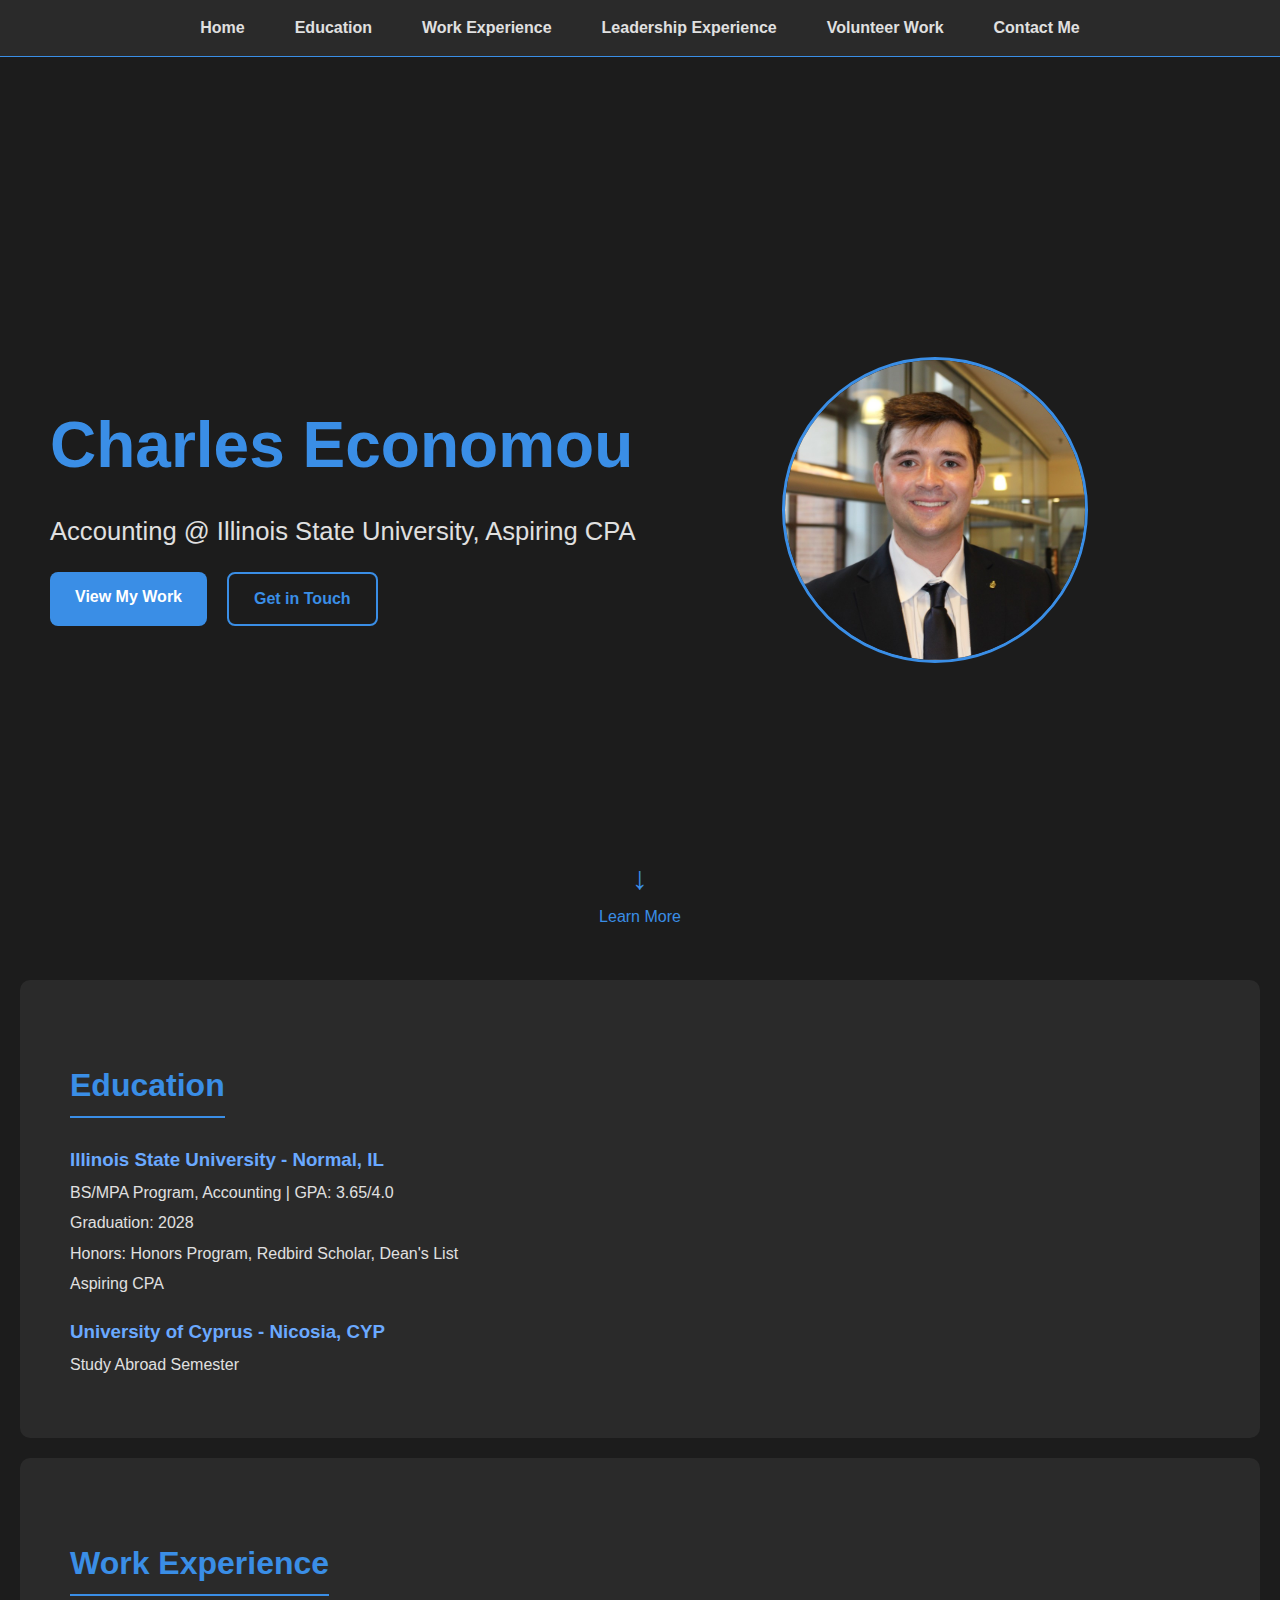
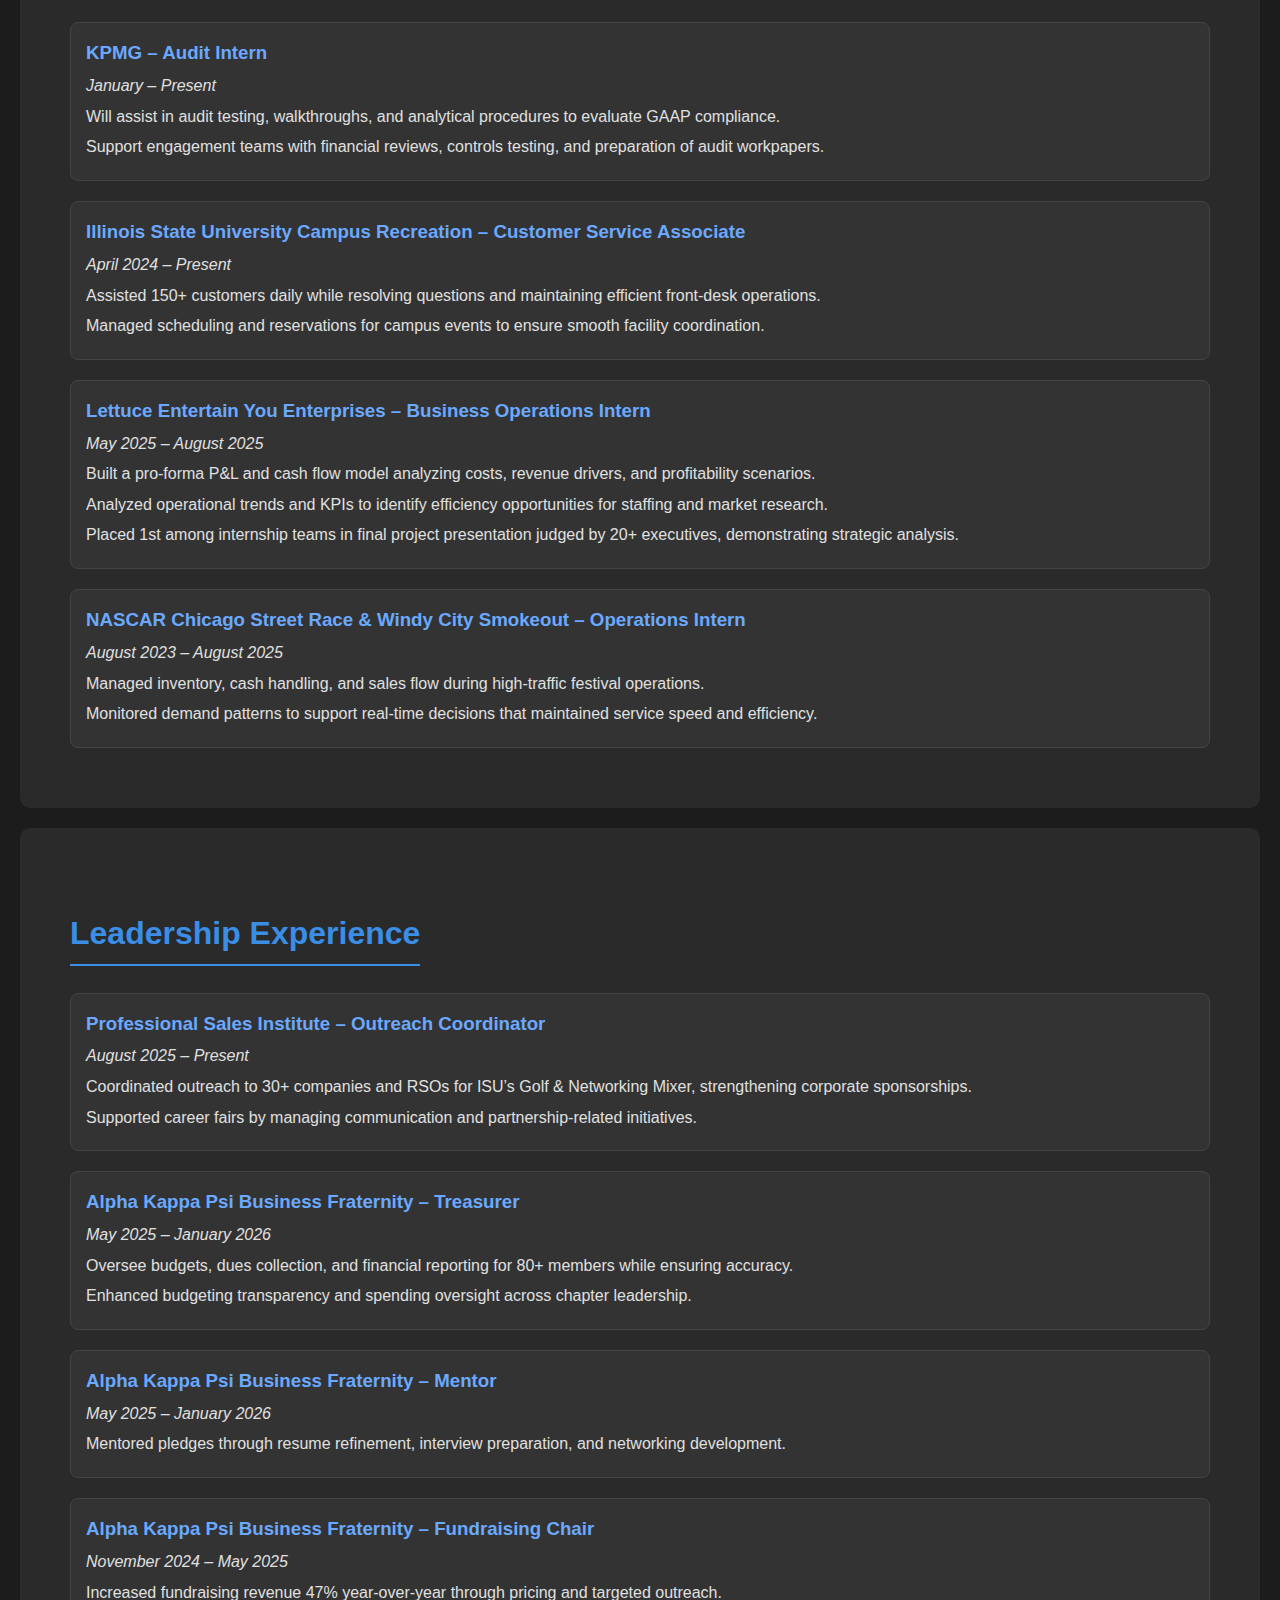
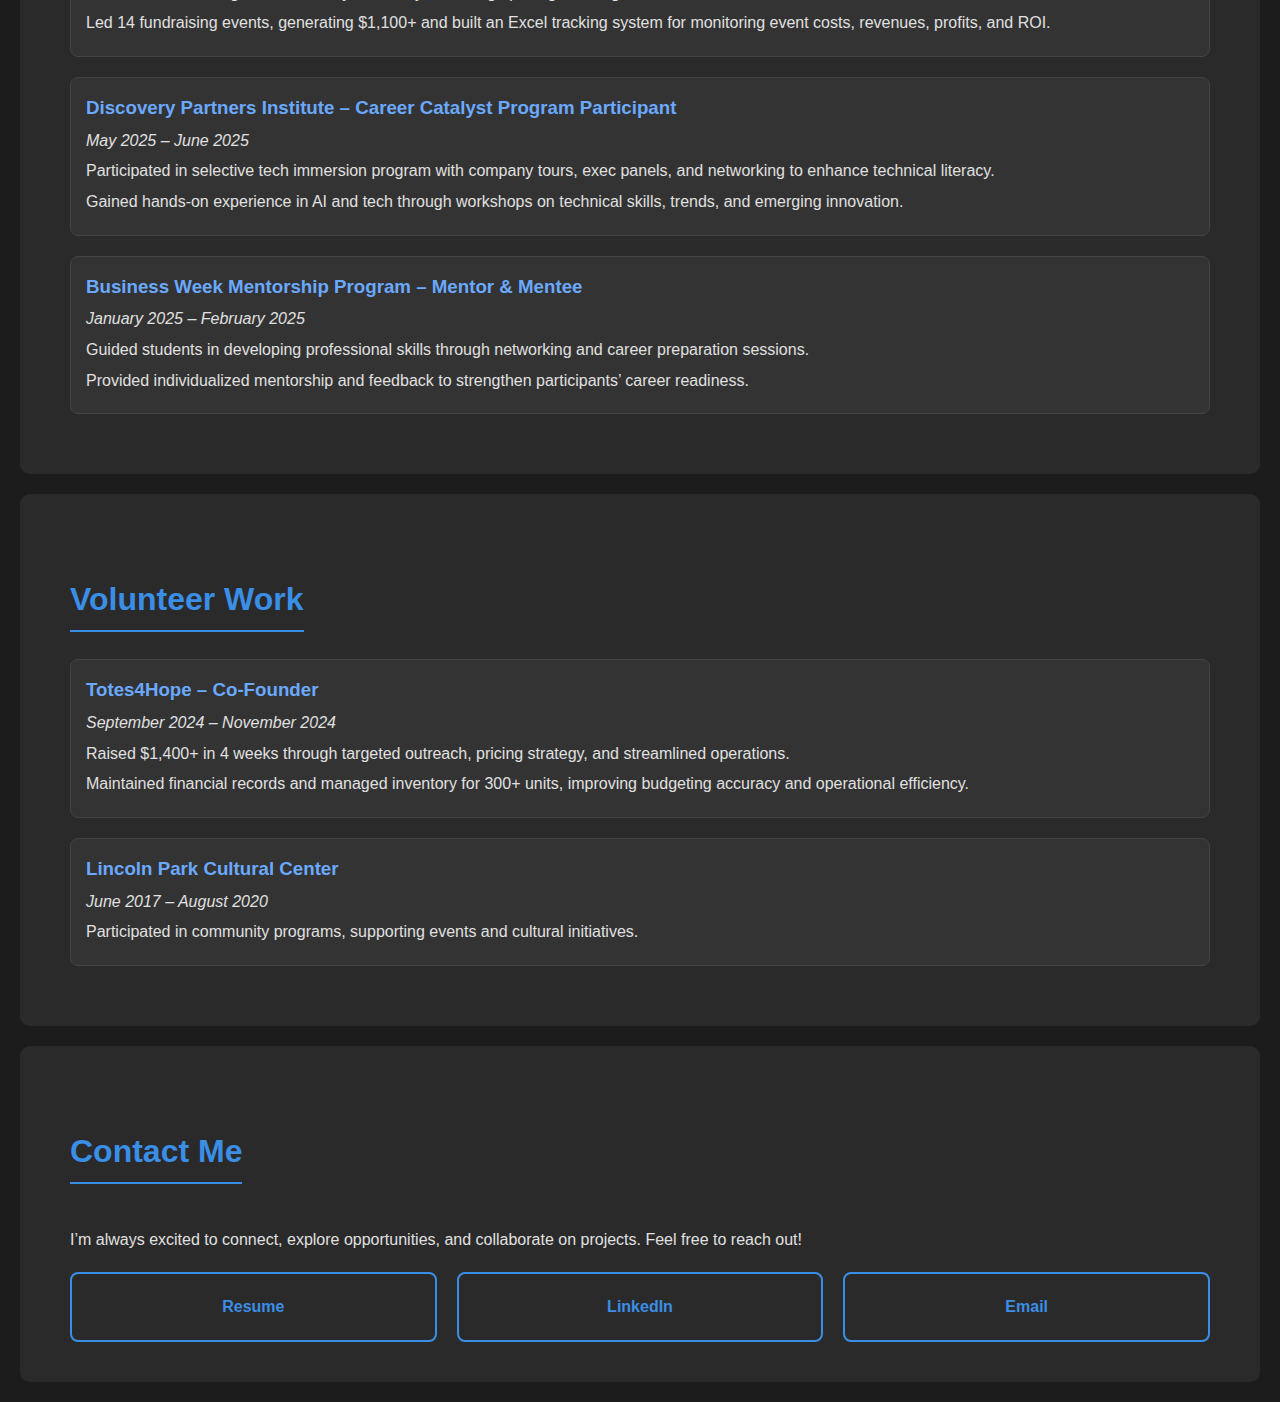
<file: VS Code/portfolio.html>
<!DOCTYPE html>
<html lang="en">
<head>
    <meta charset="UTF-8">
    <meta name="viewport" content="width=device-width, initial-scale=1.0">
    <title>Charles Economou's Portfolio</title>
    <style>
        /* === DARK THEME WITH BLUE ACCENTS === */
        body {
            font-family: Arial, sans-serif;
            margin: 0;
            padding: 0;
            line-height: 1.6;
            background-color: #1c1c1c;
            color: #e0e0e0;
        }

        /* === NAVIGATION BAR === */
        nav {
            position: fixed;
            top: 0;
            width: 100%;
            background-color: #2a2a2a;
            z-index: 1000;
            border-bottom: 1px solid #3a8ee6;
        }

        .nav-container {
            display: flex;
            justify-content: center;
            gap: 50px;
            padding: 15px 0;
        }

        nav a {
            color: #e0e0e0;
            text-decoration: none;
            font-weight: bold;
            font-size: 1em;
            transition: color 0.3s;
        }

        nav a:hover {
            color: #3a8ee6;
        }

        /* === HERO SECTION === */
        .hero {
            display: flex;
            flex-direction: row;
            align-items: center;
            justify-content: center;
            height: 100vh;
            padding: 0 50px;
            text-align: left;
            margin-top: 60px;
            position: relative;
        }

        .hero .text {
            flex: 1;
        }

        .hero .text h1 {
            margin: 0;
            font-size: 4em;
            color: #3a8ee6;
        }

        .hero .text p {
            margin: 15px 0 0 0;
            font-size: 1.6em;
            color: #e0e0e0;
        }

        /* === HERO BUTTONS === */
        .hero-buttons {
            margin-top: 20px;
            display: flex;
            gap: 20px;
        }

        /* View My Work filled blue */
        .hero-btn.work {
            text-decoration: none;
            color: #fff;
            background-color: #3a8ee6;
            padding: 12px 25px;
            border-radius: 8px;
            font-weight: bold;
            transition: background-color 0.3s, transform 0.2s;
        }

        .hero-btn.work:hover {
            background-color: #6aa9ff;
            transform: translateY(-3px);
        }

        /* Get in Touch outlined blue style */
        .hero-btn.contact {
            text-decoration: none;
            color: #3a8ee6;
            background-color: transparent;
            border: 2px solid #3a8ee6;
            padding: 12px 25px;
            border-radius: 8px;
            font-weight: bold;
            transition: background-color 0.3s, color 0.3s, transform 0.2s;
        }

        .hero-btn.contact:hover {
            background-color: #3a8ee6;
            color: #fff;
            transform: translateY(-3px);
        }

        .hero .photo {
            flex: 1;
            display: flex;
            justify-content: center;
        }

        .hero .photo img {
            width: 300px;
            height: 300px;
            border-radius: 50%;
            object-fit: cover;
            border: 3px solid #3a8ee6;
        }

        /* === LEARN MORE ARROW === */
        .learn-more {
            position: absolute;
            bottom: 30px;
            left: 50%;
            transform: translateX(-50%);
            text-align: center;
            font-size: 1em;
            color: #3a8ee6;
            cursor: pointer;
            animation: bounce 2s infinite;
        }

        .learn-more span {
            display: block;
            font-size: 2em;
        }

        @keyframes bounce {
            0%, 20%, 50%, 80%, 100% { transform: translateX(-50%) translateY(0); }
            40% { transform: translateX(-50%) translateY(-10px); }
            60% { transform: translateX(-50%) translateY(-5px); }
        }

        /* === SECTION STYLING === */
        section {
            padding: 80px 50px 40px 50px;
            background-color: #2a2a2a;
            margin: 20px;
            border-radius: 10px;
        }

        section h2 {
            margin-top: 0;
            font-size: 2em;
            color: #3a8ee6;
            border-bottom: 2px solid #3a8ee6;
            display: inline-block;
            padding-bottom: 5px;
        }

        .education-item, .experience-box, .volunteer-box {
            margin-bottom: 20px;
        }

        .education-item h3, .experience-box h3, .volunteer-box h3 {
            margin: 0;
            color: #6aa9ff;
        }

        .education-item p, .experience-box p, .volunteer-box p {
            margin: 5px 0;
            color: #e0e0e0;
        }

        .experience-box, .volunteer-box {
            border: 1px solid #444;
            padding: 15px;
            border-radius: 8px;
            background-color: #333;
        }

        /* === CONTACT SECTION === */
        .contact-buttons {
            display: flex;
            flex-wrap: wrap;
            gap: 20px;
            margin-top: 20px;
        }

        .contact-box {
            flex: 1;
            min-width: 150px;
            text-align: center;
            padding: 20px;
            background-color: transparent;
            color: #3a8ee6;
            font-weight: bold;
            text-decoration: none;
            border: 2px solid #3a8ee6;
            border-radius: 8px;
            transition: background-color 0.3s, color 0.3s, transform 0.2s;
        }

        .contact-box:hover {
            background-color: #3a8ee6;
            color: #fff;
            transform: translateY(-5px);
        }

        /* Responsive adjustments */
        @media (max-width: 1000px) {
            .hero {
                flex-direction: column;
                text-align: center;
                height: auto;
            }
            .hero .photo {
                margin-top: 30px;
            }
        }
    </style>
</head>
<body>

    <!-- NAVIGATION -->
    <nav>
        <div class="nav-container">
            <a href="#home">Home</a>
            <a href="#education">Education</a>
            <a href="#work">Work Experience</a>
            <a href="#leadership">Leadership Experience</a>
            <a href="#volunteer">Volunteer Work</a>
            <a href="#contact">Contact Me</a>
        </div>
    </nav>

    <!-- HERO SECTION -->
    <div class="hero" id="home">
        <div class="text">
            <h1>Charles Economou</h1>
            <p>Accounting @ Illinois State University, Aspiring CPA</p>
            <div class="hero-buttons">
                <a href="#work" class="hero-btn work">View My Work</a>
                <a href="#contact" class="hero-btn contact">Get in Touch</a>
            </div>
        </div>
        <div class="photo">
            <img src="charlie.jpg" alt="Charles Economou">
        </div>
        <div class="learn-more">
            <span>↓</span>
            Learn More
        </div>
    </div>

    <!-- EDUCATION SECTION -->
    <section id="education">
        <h2>Education</h2>
        <div class="education-item">
            <h3>Illinois State University - Normal, IL</h3>
            <p>BS/MPA Program, Accounting | GPA: 3.65/4.0</p>
            <p>Graduation: 2028</p>
            <p>Honors: Honors Program, Redbird Scholar, Dean's List</p>
            <p>Aspiring CPA</p>
        </div>
        <div class="education-item">
            <h3>University of Cyprus - Nicosia, CYP</h3>
            <p>Study Abroad Semester</p>
        </div>
    </section>

    <!-- WORK EXPERIENCE SECTION -->
    <section id="work">
        <h2>Work Experience</h2>

        <div class="experience-box">
            <h3>KPMG – Audit Intern</h3>
            <p><em>January – Present</em></p>
            <p>Will assist in audit testing, walkthroughs, and analytical procedures to evaluate GAAP compliance.</p>
            <p>Support engagement teams with financial reviews, controls testing, and preparation of audit workpapers.</p>
        </div>

        <div class="experience-box">
            <h3>Illinois State University Campus Recreation – Customer Service Associate</h3>
            <p><em>April 2024 – Present</em></p>
            <p>Assisted 150+ customers daily while resolving questions and maintaining efficient front-desk operations.</p>
            <p>Managed scheduling and reservations for campus events to ensure smooth facility coordination.</p>
        </div>

        <div class="experience-box">
            <h3>Lettuce Entertain You Enterprises – Business Operations Intern</h3>
            <p><em>May 2025 – August 2025</em></p>
            <p>Built a pro-forma P&L and cash flow model analyzing costs, revenue drivers, and profitability scenarios.</p>
            <p>Analyzed operational trends and KPIs to identify efficiency opportunities for staffing and market research.</p>
            <p>Placed 1st among internship teams in final project presentation judged by 20+ executives, demonstrating strategic analysis.</p>
        </div>

        <div class="experience-box">
            <h3>NASCAR Chicago Street Race & Windy City Smokeout – Operations Intern</h3>
            <p><em>August 2023 – August 2025</em></p>
            <p>Managed inventory, cash handling, and sales flow during high-traffic festival operations.</p>
            <p>Monitored demand patterns to support real-time decisions that maintained service speed and efficiency.</p>
        </div>
    </section>

    <!-- LEADERSHIP EXPERIENCE SECTION -->
    <section id="leadership">
        <h2>Leadership Experience</h2>

        <div class="experience-box">
            <h3>Professional Sales Institute – Outreach Coordinator</h3>
            <p><em>August 2025 – Present</em></p>
            <p>Coordinated outreach to 30+ companies and RSOs for ISU’s Golf & Networking Mixer, strengthening corporate sponsorships.</p>
            <p>Supported career fairs by managing communication and partnership-related initiatives.</p>
        </div>

        <div class="experience-box">
            <h3>Alpha Kappa Psi Business Fraternity – Treasurer</h3>
            <p><em>May 2025 – January 2026</em></p>
            <p>Oversee budgets, dues collection, and financial reporting for 80+ members while ensuring accuracy.</p>
            <p>Enhanced budgeting transparency and spending oversight across chapter leadership.</p>
        </div>

        <div class="experience-box">
            <h3>Alpha Kappa Psi Business Fraternity – Mentor</h3>
            <p><em>May 2025 – January 2026</em></p>
            <p>Mentored pledges through resume refinement, interview preparation, and networking development.</p>
        </div>

        <div class="experience-box">
            <h3>Alpha Kappa Psi Business Fraternity – Fundraising Chair</h3>
            <p><em>November 2024 – May 2025</em></p>
            <p>Increased fundraising revenue 47% year-over-year through pricing and targeted outreach.</p>
            <p>Led 14 fundraising events, generating $1,100+ and built an Excel tracking system for monitoring event costs, revenues, profits, and ROI.</p>
        </div>

        <div class="experience-box">
            <h3>Discovery Partners Institute – Career Catalyst Program Participant</h3>
            <p><em>May 2025 – June 2025</em></p>
            <p>Participated in selective tech immersion program with company tours, exec panels, and networking to enhance technical literacy.</p>
            <p>Gained hands-on experience in AI and tech through workshops on technical skills, trends, and emerging innovation.</p>
        </div>

        <div class="experience-box">
            <h3>Business Week Mentorship Program – Mentor & Mentee</h3>
            <p><em>January 2025 – February 2025</em></p>
            <p>Guided students in developing professional skills through networking and career preparation sessions.</p>
            <p>Provided individualized mentorship and feedback to strengthen participants’ career readiness.</p>
        </div>
    </section>

    <!-- VOLUNTEER SECTION -->
    <section id="volunteer">
        <h2>Volunteer Work</h2>

        <div class="volunteer-box">
            <h3>Totes4Hope – Co-Founder</h3>
            <p><em>September 2024 – November 2024</em></p>
            <p>Raised $1,400+ in 4 weeks through targeted outreach, pricing strategy, and streamlined operations.</p>
            <p>Maintained financial records and managed inventory for 300+ units, improving budgeting accuracy and operational efficiency.</p>
        </div>

        <div class="volunteer-box">
            <h3>Lincoln Park Cultural Center</h3>
            <p><em>June 2017 – August 2020</em></p>
            <p>Participated in community programs, supporting events and cultural initiatives.</p>
        </div>
    </section>

    <!-- CONTACT ME SECTION -->
    <section id="contact">
        <h2>Contact Me</h2>
        <p>I’m always excited to connect, explore opportunities, and collaborate on projects. Feel free to reach out!</p>
        <div class="contact-buttons">
            <a href="Charles_Economou_Resume.pdf" target="_blank" class="contact-box">Resume</a>
            <a href="https://www.linkedin.com/in/charles-economou" target="_blank" class="contact-box">LinkedIn</a>
            <a href="mailto:charlie.economou@gmail.com" class="contact-box">Email</a>
        </div>
    </section>

</body>
</html>
</file>
